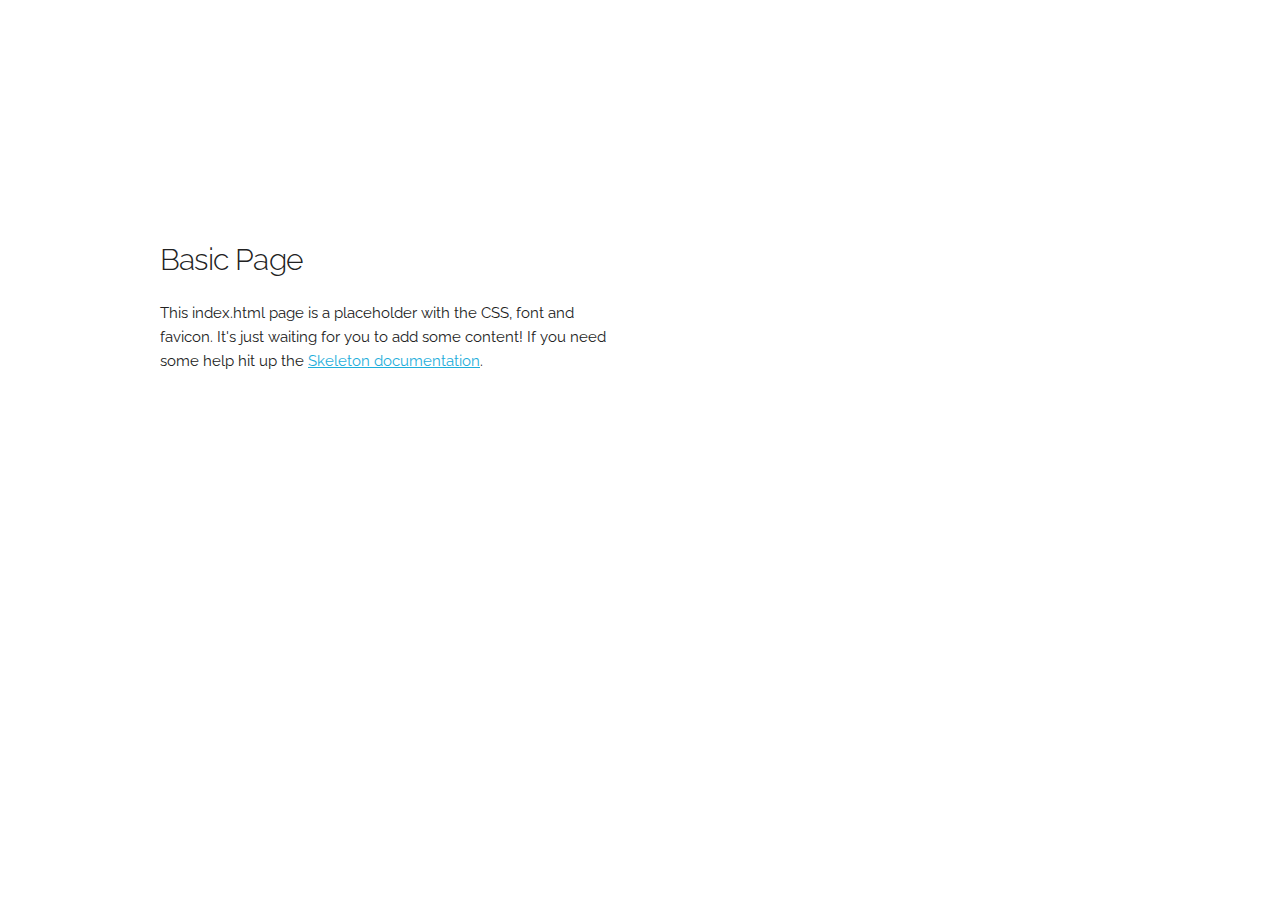
<file: assets/lib/Skeleton-2.0.4/index.html>
<!DOCTYPE html>
<html lang="en">
<head>

  <!-- Basic Page Needs
  –––––––––––––––––––––––––––––––––––––––––––––––––– -->
  <meta charset="utf-8">
  <title>Your page title here :)</title>
  <meta name="description" content="">
  <meta name="author" content="">

  <!-- Mobile Specific Metas
  –––––––––––––––––––––––––––––––––––––––––––––––––– -->
  <meta name="viewport" content="width=device-width, initial-scale=1">

  <!-- FONT
  –––––––––––––––––––––––––––––––––––––––––––––––––– -->
  <link href="//fonts.googleapis.com/css?family=Raleway:400,300,600" rel="stylesheet" type="text/css">

  <!-- CSS
  –––––––––––––––––––––––––––––––––––––––––––––––––– -->
  <link rel="stylesheet" href="css/normalize.css">
  <link rel="stylesheet" href="css/skeleton.css">

  <!-- Favicon
  –––––––––––––––––––––––––––––––––––––––––––––––––– -->
  <link rel="icon" type="image/png" href="images/favicon.png">

</head>
<body>

  <!-- Primary Page Layout
  –––––––––––––––––––––––––––––––––––––––––––––––––– -->
  <div class="container">
    <div class="row">
      <div class="one-half column" style="margin-top: 25%">
        <h4>Basic Page</h4>
        <p>This index.html page is a placeholder with the CSS, font and favicon. It's just waiting for you to add some content! If you need some help hit up the <a href="http://www.getskeleton.com">Skeleton documentation</a>.</p>
      </div>
    </div>
  </div>

<!-- End Document
  –––––––––––––––––––––––––––––––––––––––––––––––––– -->
</body>
</html>
</file>
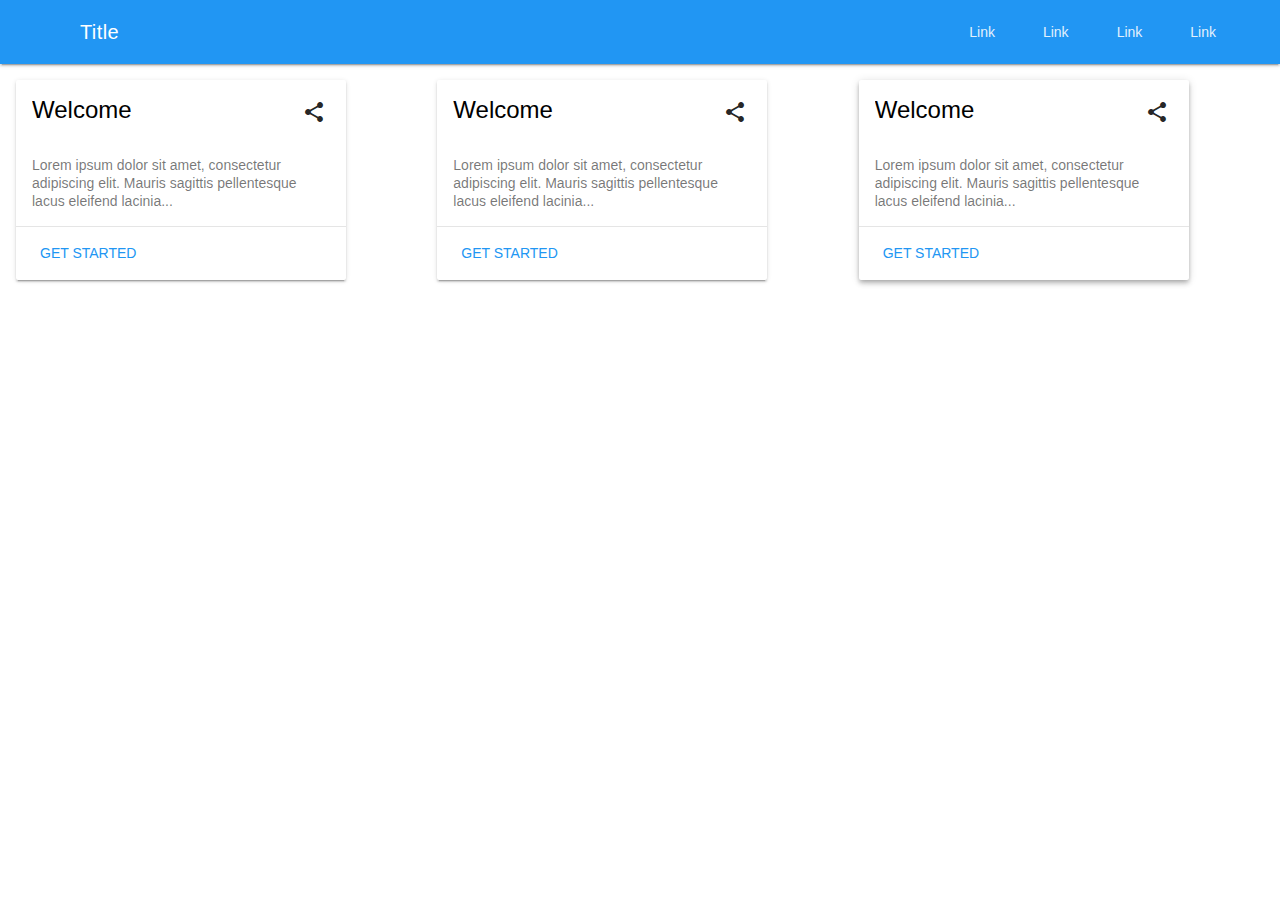
<file: prototypes2.html>
<!DOCTYPE html>
<html lang="en">
<head>
  <!-- Basic Page Needs
  –––––––––––––––––––––––––––––––––––––––––––––––––– -->
  <meta charset="utf-8">
  <title>Main page prototypes</title>
  <meta name="description" content="">
  <meta name="author" content="">

  <!-- Mobile Specific Metas
  –––––––––––––––––––––––––––––––––––––––––––––––––– -->
  <meta name="viewport" content="width=device-width, initial-scale=1">

  <!-- CSS
  –––––––––––––––––––––––––––––––––––––––––––––––––– -->
  <link rel="stylesheet" href="https://fonts.googleapis.com/icon?family=Material+Icons">
  <link rel="stylesheet" href="assets/lib/material.blue-red.min.css">
  <script defer src="https://code.getmdl.io/1.2.1/material.min.js"></script>

  <!--<link rel="stylesheet" href="assets/common/css/style.css">-->

  <!-- Favicon
  –––––––––––––––––––––––––––––––––––––––––––––––––– -->
  <link rel="icon" type="image/png" href="images/favicon.png">
</head>
<body>

<!-- Always shows a header, even in smaller screens. -->
<div class="mdl-layout mdl-js-layout mdl-layout--fixed-header">
  <header class="mdl-layout__header">
    <div class="mdl-layout__header-row">
      <!-- Title -->
      <span class="mdl-layout-title">Title</span>
      <!-- Add spacer, to align navigation to the right -->
      <div class="mdl-layout-spacer"></div>
      <!-- Navigation. We hide it in small screens. -->
      <nav class="mdl-navigation mdl-layout--large-screen-only">
        <a class="mdl-navigation__link" href="">Link</a>
        <a class="mdl-navigation__link" href="">Link</a>
        <a class="mdl-navigation__link" href="">Link</a>
        <a class="mdl-navigation__link" href="">Link</a>
      </nav>
    </div>
  </header>
  <div class="mdl-layout__drawer">
    <span class="mdl-layout-title">Title</span>
    <nav class="mdl-navigation">
      <a class="mdl-navigation__link" href="">Link</a>
      <a class="mdl-navigation__link" href="">Link</a>
      <a class="mdl-navigation__link" href="">Link</a>
      <a class="mdl-navigation__link" href="">Link</a>
    </nav>
  </div>
  <main class="mdl-layout__content">
    <div class="page-content">
        <div class="mdl-grid">
            <div class="mdl-cell mdl-cell--4-col">
                <div class="demo-card-wide mdl-card mdl-shadow--2dp">
                    <div class="mdl-card__title">
                        <h2 class="mdl-card__title-text">Welcome</h2>
                    </div>
                    <div class="mdl-card__supporting-text">
                        Lorem ipsum dolor sit amet, consectetur adipiscing elit.
                        Mauris sagittis pellentesque lacus eleifend lacinia...
                    </div>
                    <div class="mdl-card__actions mdl-card--border">
                        <a class="mdl-button mdl-button--colored mdl-js-button mdl-js-ripple-effect">
                        Get Started
                        </a>
                    </div>
                    <div class="mdl-card__menu">
                        <button class="mdl-button mdl-button--icon mdl-js-button mdl-js-ripple-effect">
                        <i class="material-icons">share</i>
                        </button>
                    </div>
                </div>
            </div>
            <div class="mdl-cell mdl-cell--4-col">
                <div class="demo-card-wide mdl-card mdl-shadow--2dp">
                    <div class="mdl-card__title">
                        <h2 class="mdl-card__title-text">Welcome</h2>
                    </div>
                    <div class="mdl-card__supporting-text">
                        Lorem ipsum dolor sit amet, consectetur adipiscing elit.
                        Mauris sagittis pellentesque lacus eleifend lacinia...
                    </div>
                    <div class="mdl-card__actions mdl-card--border">
                        <a class="mdl-button mdl-button--colored mdl-js-button mdl-js-ripple-effect">
                        Get Started
                        </a>
                    </div>
                    <div class="mdl-card__menu">
                        <button class="mdl-button mdl-button--icon mdl-js-button mdl-js-ripple-effect">
                        <i class="material-icons">share</i>
                        </button>
                    </div>
                </div>
            </div>
            <div class="mdl-cell mdl-cell--4-col">
                <div class="demo-card-wide mdl-card mdl-shadow--4dp">
                    <div class="mdl-card__title">
                        <h2 class="mdl-card__title-text">Welcome</h2>
                    </div>
                    <div class="mdl-card__supporting-text">
                        Lorem ipsum dolor sit amet, consectetur adipiscing elit.
                        Mauris sagittis pellentesque lacus eleifend lacinia...
                    </div>
                    <div class="mdl-card__actions mdl-card--border">
                        <a class="mdl-button mdl-button--colored mdl-js-button mdl-js-ripple-effect">
                        Get Started
                        </a>
                    </div>
                    <div class="mdl-card__menu">
                        <button class="mdl-button mdl-button--icon mdl-js-button mdl-js-ripple-effect">
                        <i class="material-icons">share</i>
                        </button>
                    </div>
                </div>
            </div>
        </div>
    </div>
  </main>
</div>



<!--<div class="container">
  <br/>
  <div class="row">
    <div class="one-third column">
      <div class="card">
        <div class="card-header" style="background-color: red;">
          <h2>NULL POINTER</h2>
        </div>
        <img src="assets/images/Nullpointer.png" alt="Avatar" style="width:100%">
        <div class="card-contents">
          <h4><b>1337</b></h4>
          <p>Architect &amp; Engineer</p>
        </div>
      </div>
    </div>
    <div class="one-third column">
      <div class="card">
        <img src="assets/images/Offbyone.png" alt="Avatar" style="width:100%;">
        <div class="card-contents">
          <h4><b>942</b></h4>
          <p>Architect &amp; Engineer</p>
        </div>
      </div>
    </div>
    <div class="one-third column">
      <div class="card">
        <img src="assets/images/outofbounds.png" alt="Avatar" style="width:100%">
        <div class="card-contents">
          <h4><b>2</b></h4>
          <p>Architect &amp; Engineer</p>
        </div>
      </div>
    </div>
  </div>
</div>-->

</body>
</html>
</file>
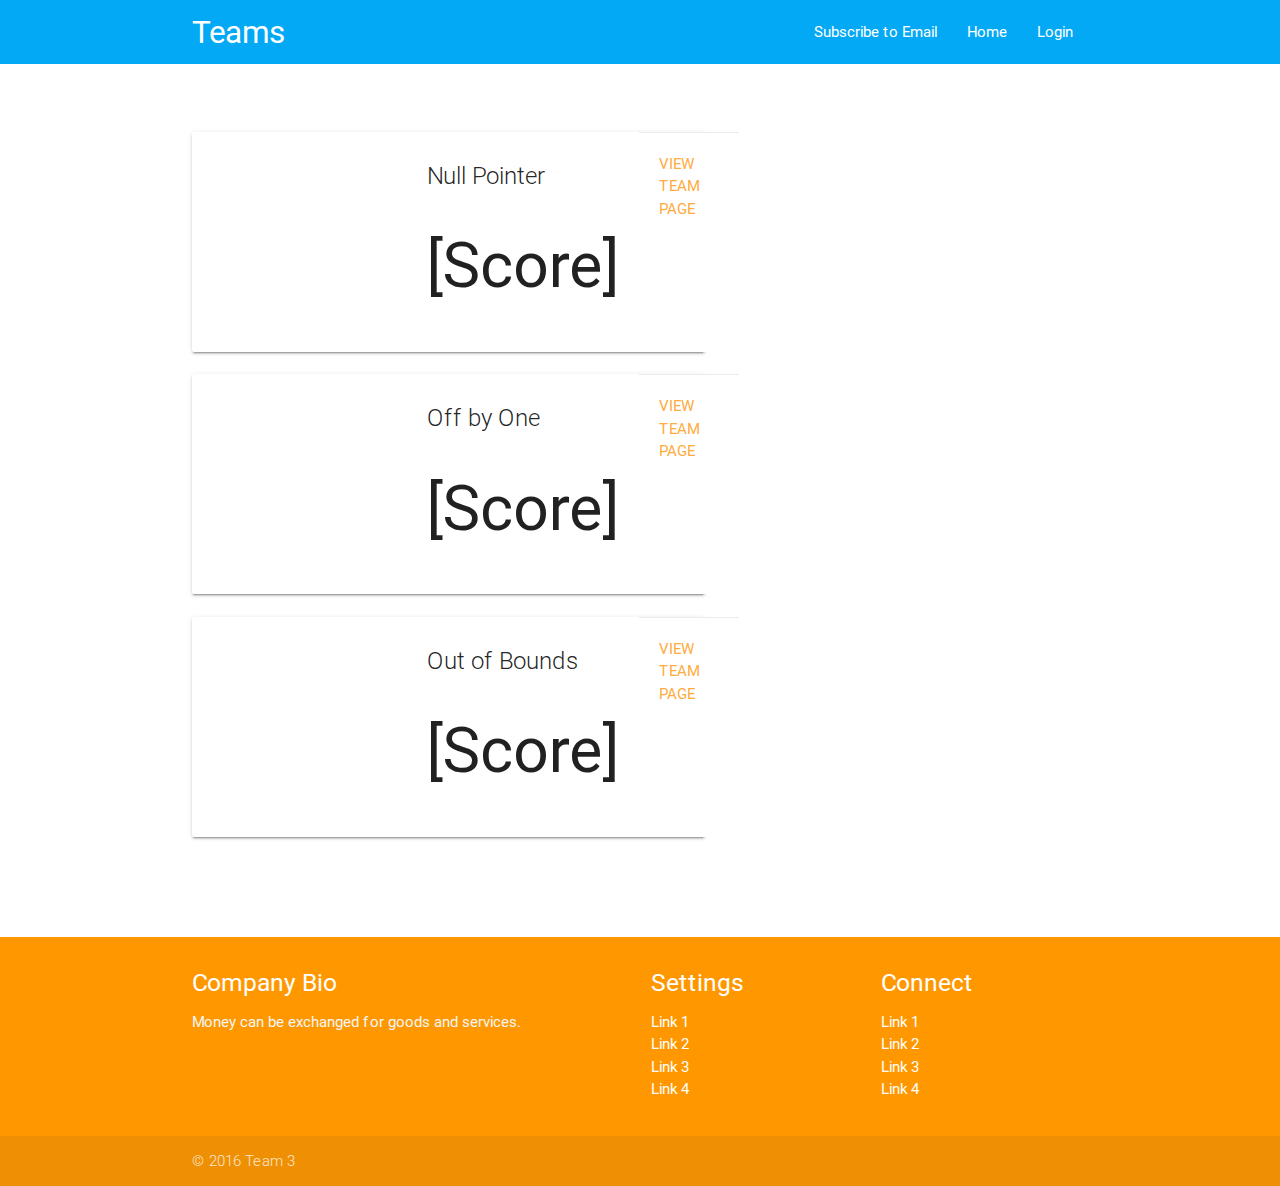
<file: teams.html>
<!DOCTYPE html>
<html lang="en">
<head>
  <meta http-equiv="Content-Type" content="text/html; charset=UTF-8"/>
  <meta name="viewport" content="width=device-width, initial-scale=1, maximum-scale=1.0"/>
  <title>Teams</title>
  <!-- CSS  -->
  <link href="https://fonts.googleapis.com/icon?family=Material+Icons" rel="stylesheet">
  <link href="assets/lib/materialize/css/materialize.min.css" type="text/css" rel="stylesheet" media="screen,projection"/>
  <!--<link href="css/style.css" type="text/css" rel="stylesheet" media="screen,projection"/>-->
</head>
<body>
  <div class="navbar-fixed">
    <nav class="light-blue" style="box-shadow: 0 0 0 0;">
      <div class="nav-wrapper container">
        <a id="logo-container" href="index.html" class="brand-logo">Teams</a>
        <ul class="right hide-on-med-and-down">

		  <!--Raistlin Hess-->
		   <!--
			  Function that is called when the "Login" button is clicked.
			  This hides the button, then displays a form for logging in.
		   -->
           <script type="text/javascript">
			function display(clicked)
			{
			  if(clicked == 1)
			  {
			    //Hide "Login" text, show a form
			    document.getElementById("showLogin").style.display="none";
		        document.getElementById("username").style.display="block";
				document.getElementById("password").style.display="block";
				document.getElementById("loginButton").style.display="block";
			  }
			}
		  </script>

		  <!--The Login Form-->
		  <form id="loginForm" action="validateGateway.php" method="post">
			<input type="text" id="username" placeholder="Username"></input>
			<input type="text" id="password" placeholder="Password"></input>
			<a href="javascript:display(1);" id="showLogin">Login</a>
			<input type="submit" id="loginButton" value="Submit">
			<!--<input type="button" class="card" id="loginButton" onclick="display(1)" value="Login"></input>-->
		  </form>

		  <!--Hide form when page loads-->
		  <script type="text/javascript">
		    document.getElementById("username").style.display="none";
			document.getElementById("password").style.display="none"
			document.getElementById("loginButton").style.display="none";
		  </script>

		  <!--End Raistlin Hess-->

        </ul>
        <ul class="right hide-on-med-and-down">
          <li><a href="index.html">Home</a></li>
        </ul>
        <ul class="right hide-on-med-and-down">
          <li><a href="#">Subscribe to Email</a></li>
        </ul>

        <ul id="nav-mobile" class="side-nav">
          <li><a href="#">Navbar Link</a></li>
        </ul>
        <a href="#" data-activates="nav-mobile" class="button-collapse"><i class="material-icons">menu</i></a>
      </div>
    </nav>
  </div>

  <body>
    <div class="section no-pad-bot" id="index-banner">
        <div class="container">
          <br><br>
          <div id="teams" class="row">
            <div class="col s12 m7">
              <div class="card horizontal">
                <div class="card-image">
                  <canvas id="Crew1" style="padding-left: 0;padding-right: 0;margin-left: auto;margin-right: auto;display: block;"width="215" height="220"></canvas>
                </div>
                <div class="card-content">
                  <span class="card-title">Null Pointer</span>
                  <h1 id="Crew1Score">[Score]</h1>
                </div>
                <div class="card-action">
                  <a href="#">View team page</a>
                </div>
              </div>
            </div>

            <div class="col s12 m7">
              <div class="card horizontal">
                <div class="card-image">
                  <canvas id="Crew2" style="padding-left: 0;padding-right: 0;margin-left: auto;margin-right: auto;display: block;"width="215" height="220"></canvas>
                </div>
                <div class="card-content">
                  <span class="card-title">Off by One</span>
                  <h1 id="Crew2SCore">[Score]</h1>

                </div>
                <div class="card-action">
                  <a href="#">View team page</a>
                </div>
              </div>
            </div>
            <div class="col s12 m7">
              <div class="card horizontal">
                <div class="card-image">
                  <canvas id="Crew3" style="padding-left: 0;padding-right: 0;margin-left: auto;margin-right: auto;display: block;"width="215" height="220"></canvas>
                </div>
                <div class="card-content">
                  <span class="card-title">Out of Bounds</span>
                  <h1 id="Crew3Score">[Score]</h1>
                </div>
                <div class="card-action">
                  <a href="#">View team page</a>
                </div>
              </div>
            </div>
          </div>
          <br><br>
        </div>
      </div>
  </body>


  <footer class="page-footer orange">
    <div class="container">
      <div class="row">
        <div class="col l6 s12">
          <h5 class="white-text">Company Bio</h5>
          <p class="grey-text text-lighten-4">Money can be exchanged for goods and services.</p>
        </div>
        <div class="col l3 s12">
          <h5 class="white-text">Settings</h5>
          <ul>
            <li><a class="white-text" href="#!">Link 1</a></li>
            <li><a class="white-text" href="#!">Link 2</a></li>
            <li><a class="white-text" href="#!">Link 3</a></li>
            <li><a class="white-text" href="#!">Link 4</a></li>
          </ul>
        </div>
        <div class="col l3 s12">
          <h5 class="white-text">Connect</h5>
          <ul>
            <li><a class="white-text" href="#!">Link 1</a></li>
            <li><a class="white-text" href="#!">Link 2</a></li>
            <li><a class="white-text" href="#!">Link 3</a></li>
            <li><a class="white-text" href="#!">Link 4</a></li>
          </ul>
        </div>
      </div>
    </div>
    <div class="footer-copyright">
      <div class="container">
      &copy; 2016 Team 3
      </div>
    </div>
  </footer>


  <!--  Scripts-->
  <!--<script src="https://code.jquery.com/jquery-2.1.1.min.js"></script>-->
  <script src="assets/lib/jquery/jquery-2.1.1.min.js"></script>
  <script src="assets/lib/materialize/js/materialize.js"></script>
  <!--<script src="js/init.js"></script>-->

  </body>

</html>
</file>
<file: assets/lib/Skeleton-2.0.4/css/skeleton.css>
/*
* Skeleton V2.0.4
* Copyright 2014, Dave Gamache
* www.getskeleton.com
* Free to use under the MIT license.
* http://www.opensource.org/licenses/mit-license.php
* 12/29/2014
*/


/* Table of contents
––––––––––––––––––––––––––––––––––––––––––––––––––
- Grid
- Base Styles
- Typography
- Links
- Buttons
- Forms
- Lists
- Code
- Tables
- Spacing
- Utilities
- Clearing
- Media Queries
*/


/* Grid
–––––––––––––––––––––––––––––––––––––––––––––––––– */
.container {
  position: relative;
  width: 100%;
  max-width: 960px;
  margin: 0 auto;
  padding: 0 20px;
  box-sizing: border-box; }
.column,
.columns {
  width: 100%;
  float: left;
  box-sizing: border-box; }

/* For devices larger than 400px */
@media (min-width: 400px) {
  .container {
    width: 85%;
    padding: 0; }
}

/* For devices larger than 550px */
@media (min-width: 550px) {
  .container {
    width: 80%; }
  .column,
  .columns {
    margin-left: 4%; }
  .column:first-child,
  .columns:first-child {
    margin-left: 0; }

  .one.column,
  .one.columns                    { width: 4.66666666667%; }
  .two.columns                    { width: 13.3333333333%; }
  .three.columns                  { width: 22%;            }
  .four.columns                   { width: 30.6666666667%; }
  .five.columns                   { width: 39.3333333333%; }
  .six.columns                    { width: 48%;            }
  .seven.columns                  { width: 56.6666666667%; }
  .eight.columns                  { width: 65.3333333333%; }
  .nine.columns                   { width: 74.0%;          }
  .ten.columns                    { width: 82.6666666667%; }
  .eleven.columns                 { width: 91.3333333333%; }
  .twelve.columns                 { width: 100%; margin-left: 0; }

  .one-third.column               { width: 30.6666666667%; }
  .two-thirds.column              { width: 65.3333333333%; }

  .one-half.column                { width: 48%; }

  /* Offsets */
  .offset-by-one.column,
  .offset-by-one.columns          { margin-left: 8.66666666667%; }
  .offset-by-two.column,
  .offset-by-two.columns          { margin-left: 17.3333333333%; }
  .offset-by-three.column,
  .offset-by-three.columns        { margin-left: 26%;            }
  .offset-by-four.column,
  .offset-by-four.columns         { margin-left: 34.6666666667%; }
  .offset-by-five.column,
  .offset-by-five.columns         { margin-left: 43.3333333333%; }
  .offset-by-six.column,
  .offset-by-six.columns          { margin-left: 52%;            }
  .offset-by-seven.column,
  .offset-by-seven.columns        { margin-left: 60.6666666667%; }
  .offset-by-eight.column,
  .offset-by-eight.columns        { margin-left: 69.3333333333%; }
  .offset-by-nine.column,
  .offset-by-nine.columns         { margin-left: 78.0%;          }
  .offset-by-ten.column,
  .offset-by-ten.columns          { margin-left: 86.6666666667%; }
  .offset-by-eleven.column,
  .offset-by-eleven.columns       { margin-left: 95.3333333333%; }

  .offset-by-one-third.column,
  .offset-by-one-third.columns    { margin-left: 34.6666666667%; }
  .offset-by-two-thirds.column,
  .offset-by-two-thirds.columns   { margin-left: 69.3333333333%; }

  .offset-by-one-half.column,
  .offset-by-one-half.columns     { margin-left: 52%; }

}


/* Base Styles
–––––––––––––––––––––––––––––––––––––––––––––––––– */
/* NOTE
html is set to 62.5% so that all the REM measurements throughout Skeleton
are based on 10px sizing. So basically 1.5rem = 15px :) */
html {
  font-size: 62.5%; }
body {
  font-size: 1.5em; /* currently ems cause chrome bug misinterpreting rems on body element */
  line-height: 1.6;
  font-weight: 400;
  font-family: "Raleway", "HelveticaNeue", "Helvetica Neue", Helvetica, Arial, sans-serif;
  color: #222; }


/* Typography
–––––––––––––––––––––––––––––––––––––––––––––––––– */
h1, h2, h3, h4, h5, h6 {
  margin-top: 0;
  margin-bottom: 2rem;
  font-weight: 300; }
h1 { font-size: 4.0rem; line-height: 1.2;  letter-spacing: -.1rem;}
h2 { font-size: 3.6rem; line-height: 1.25; letter-spacing: -.1rem; }
h3 { font-size: 3.0rem; line-height: 1.3;  letter-spacing: -.1rem; }
h4 { font-size: 2.4rem; line-height: 1.35; letter-spacing: -.08rem; }
h5 { font-size: 1.8rem; line-height: 1.5;  letter-spacing: -.05rem; }
h6 { font-size: 1.5rem; line-height: 1.6;  letter-spacing: 0; }

/* Larger than phablet */
@media (min-width: 550px) {
  h1 { font-size: 5.0rem; }
  h2 { font-size: 4.2rem; }
  h3 { font-size: 3.6rem; }
  h4 { font-size: 3.0rem; }
  h5 { font-size: 2.4rem; }
  h6 { font-size: 1.5rem; }
}

p {
  margin-top: 0; }


/* Links
–––––––––––––––––––––––––––––––––––––––––––––––––– */
a {
  color: #1EAEDB; }
a:hover {
  color: #0FA0CE; }


/* Buttons
–––––––––––––––––––––––––––––––––––––––––––––––––– */
.button,
button,
input[type="submit"],
input[type="reset"],
input[type="button"] {
  display: inline-block;
  height: 38px;
  padding: 0 30px;
  color: #555;
  text-align: center;
  font-size: 11px;
  font-weight: 600;
  line-height: 38px;
  letter-spacing: .1rem;
  text-transform: uppercase;
  text-decoration: none;
  white-space: nowrap;
  background-color: transparent;
  border-radius: 4px;
  border: 1px solid #bbb;
  cursor: pointer;
  box-sizing: border-box; }
.button:hover,
button:hover,
input[type="submit"]:hover,
input[type="reset"]:hover,
input[type="button"]:hover,
.button:focus,
button:focus,
input[type="submit"]:focus,
input[type="reset"]:focus,
input[type="button"]:focus {
  color: #333;
  border-color: #888;
  outline: 0; }
.button.button-primary,
button.button-primary,
input[type="submit"].button-primary,
input[type="reset"].button-primary,
input[type="button"].button-primary {
  color: #FFF;
  background-color: #33C3F0;
  border-color: #33C3F0; }
.button.button-primary:hover,
button.button-primary:hover,
input[type="submit"].button-primary:hover,
input[type="reset"].button-primary:hover,
input[type="button"].button-primary:hover,
.button.button-primary:focus,
button.button-primary:focus,
input[type="submit"].button-primary:focus,
input[type="reset"].button-primary:focus,
input[type="button"].button-primary:focus {
  color: #FFF;
  background-color: #1EAEDB;
  border-color: #1EAEDB; }


/* Forms
–––––––––––––––––––––––––––––––––––––––––––––––––– */
input[type="email"],
input[type="number"],
input[type="search"],
input[type="text"],
input[type="tel"],
input[type="url"],
input[type="password"],
textarea,
select {
  height: 38px;
  padding: 6px 10px; /* The 6px vertically centers text on FF, ignored by Webkit */
  background-color: #fff;
  border: 1px solid #D1D1D1;
  border-radius: 4px;
  box-shadow: none;
  box-sizing: border-box; }
/* Removes awkward default styles on some inputs for iOS */
input[type="email"],
input[type="number"],
input[type="search"],
input[type="text"],
input[type="tel"],
input[type="url"],
input[type="password"],
textarea {
  -webkit-appearance: none;
     -moz-appearance: none;
          appearance: none; }
textarea {
  min-height: 65px;
  padding-top: 6px;
  padding-bottom: 6px; }
input[type="email"]:focus,
input[type="number"]:focus,
input[type="search"]:focus,
input[type="text"]:focus,
input[type="tel"]:focus,
input[type="url"]:focus,
input[type="password"]:focus,
textarea:focus,
select:focus {
  border: 1px solid #33C3F0;
  outline: 0; }
label,
legend {
  display: block;
  margin-bottom: .5rem;
  font-weight: 600; }
fieldset {
  padding: 0;
  border-width: 0; }
input[type="checkbox"],
input[type="radio"] {
  display: inline; }
label > .label-body {
  display: inline-block;
  margin-left: .5rem;
  font-weight: normal; }


/* Lists
–––––––––––––––––––––––––––––––––––––––––––––––––– */
ul {
  list-style: circle inside; }
ol {
  list-style: decimal inside; }
ol, ul {
  padding-left: 0;
  margin-top: 0; }
ul ul,
ul ol,
ol ol,
ol ul {
  margin: 1.5rem 0 1.5rem 3rem;
  font-size: 90%; }
li {
  margin-bottom: 1rem; }


/* Code
–––––––––––––––––––––––––––––––––––––––––––––––––– */
code {
  padding: .2rem .5rem;
  margin: 0 .2rem;
  font-size: 90%;
  white-space: nowrap;
  background: #F1F1F1;
  border: 1px solid #E1E1E1;
  border-radius: 4px; }
pre > code {
  display: block;
  padding: 1rem 1.5rem;
  white-space: pre; }


/* Tables
–––––––––––––––––––––––––––––––––––––––––––––––––– */
th,
td {
  padding: 12px 15px;
  text-align: left;
  border-bottom: 1px solid #E1E1E1; }
th:first-child,
td:first-child {
  padding-left: 0; }
th:last-child,
td:last-child {
  padding-right: 0; }


/* Spacing
–––––––––––––––––––––––––––––––––––––––––––––––––– */
button,
.button {
  margin-bottom: 1rem; }
input,
textarea,
select,
fieldset {
  margin-bottom: 1.5rem; }
pre,
blockquote,
dl,
figure,
table,
p,
ul,
ol,
form {
  margin-bottom: 2.5rem; }


/* Utilities
–––––––––––––––––––––––––––––––––––––––––––––––––– */
.u-full-width {
  width: 100%;
  box-sizing: border-box; }
.u-max-full-width {
  max-width: 100%;
  box-sizing: border-box; }
.u-pull-right {
  float: right; }
.u-pull-left {
  float: left; }


/* Misc
–––––––––––––––––––––––––––––––––––––––––––––––––– */
hr {
  margin-top: 3rem;
  margin-bottom: 3.5rem;
  border-width: 0;
  border-top: 1px solid #E1E1E1; }


/* Clearing
–––––––––––––––––––––––––––––––––––––––––––––––––– */

/* Self Clearing Goodness */
.container:after,
.row:after,
.u-cf {
  content: "";
  display: table;
  clear: both; }


/* Media Queries
–––––––––––––––––––––––––––––––––––––––––––––––––– */
/*
Note: The best way to structure the use of media queries is to create the queries
near the relevant code. For example, if you wanted to change the styles for buttons
on small devices, paste the mobile query code up in the buttons section and style it
there.
*/


/* Larger than mobile */
@media (min-width: 400px) {}

/* Larger than phablet (also point when grid becomes active) */
@media (min-width: 550px) {}

/* Larger than tablet */
@media (min-width: 750px) {}

/* Larger than desktop */
@media (min-width: 1000px) {}

/* Larger than Desktop HD */
@media (min-width: 1200px) {}
</file>
<file: assets/common/css/style.css>
.card {
    box-shadow: 0 4px 10px 1px rgba(0,0,0,0.2);
    /*border: 1px solid rgb(220,220,220);*/
    transition: 0.3s;
    margin: 8px 4px 8px 4px;
}

/* On mouse-over, add a deeper shadow */
.card:hover {
    box-shadow: 0 8px 16px 0 rgba(0,0,0,0.2);
}

/* Add some padding inside the card container */
.card-contents {
    padding: 2px 16px;
}

.card-header {
    color: white;
    padding: 2px;
}

.card-header > h2 {
    margin: 0px;
    padding: 0px;    
    text-align: center;
    font-family: 'Segoe UI', Tahoma, Geneva, Verdana, sans-serif;
}
</file>
<file: assets/lib/material.blue-red.min.css>
/**
 * material-design-lite - Material Design Components in CSS, JS and HTML
 * @version v1.2.1
 * @license Apache-2.0
 * @copyright 2015 Google, Inc.
 * @link https://github.com/google/material-design-lite
 */
@charset "UTF-8";html{color:rgba(0,0,0,.87)}::-moz-selection{background:#b3d4fc;text-shadow:none}::selection{background:#b3d4fc;text-shadow:none}hr{display:block;height:1px;border:0;border-top:1px solid #ccc;margin:1em 0;padding:0}audio,canvas,iframe,img,svg,video{vertical-align:middle}fieldset{border:0;margin:0;padding:0}textarea{resize:vertical}.browserupgrade{margin:.2em 0;background:#ccc;color:#000;padding:.2em 0}.hidden{display:none!important}.visuallyhidden{border:0;clip:rect(0 0 0 0);height:1px;margin:-1px;overflow:hidden;padding:0;position:absolute;width:1px}.visuallyhidden.focusable:active,.visuallyhidden.focusable:focus{clip:auto;height:auto;margin:0;overflow:visible;position:static;width:auto}.invisible{visibility:hidden}.clearfix:before,.clearfix:after{content:" ";display:table}.clearfix:after{clear:both}@media print{*,*:before,*:after,*:first-letter{background:transparent!important;color:#000!important;box-shadow:none!important}a,a:visited{text-decoration:underline}a[href]:after{content:" (" attr(href)")"}abbr[title]:after{content:" (" attr(title)")"}a[href^="#"]:after,a[href^="javascript:"]:after{content:""}pre,blockquote{border:1px solid #999;page-break-inside:avoid}thead{display:table-header-group}tr,img{page-break-inside:avoid}img{max-width:100%!important}p,h2,h3{orphans:3;widows:3}h2,h3{page-break-after:avoid}}a,.mdl-accordion,.mdl-button,.mdl-card,.mdl-checkbox,.mdl-dropdown-menu,.mdl-icon-toggle,.mdl-item,.mdl-radio,.mdl-slider,.mdl-switch,.mdl-tabs__tab{-webkit-tap-highlight-color:transparent;-webkit-tap-highlight-color:rgba(255,255,255,0)}html{width:100%;height:100%;-ms-touch-action:manipulation;touch-action:manipulation}body{width:100%;min-height:100%}main{display:block}*[hidden]{display:none!important}html,body{font-family:"Helvetica","Arial",sans-serif;font-size:14px;font-weight:400;line-height:20px}h1,h2,h3,h4,h5,h6,p{padding:0}h1 small,h2 small,h3 small,h4 small,h5 small,h6 small{font-family:"Roboto","Helvetica","Arial",sans-serif;font-weight:400;line-height:1.35;letter-spacing:-.02em;opacity:.54;font-size:.6em}h1{font-size:56px;line-height:1.35;letter-spacing:-.02em;margin:24px 0}h1,h2{font-family:"Roboto","Helvetica","Arial",sans-serif;font-weight:400}h2{font-size:45px;line-height:48px}h2,h3{margin:24px 0}h3{font-size:34px;line-height:40px}h3,h4{font-family:"Roboto","Helvetica","Arial",sans-serif;font-weight:400}h4{font-size:24px;line-height:32px;-moz-osx-font-smoothing:grayscale;margin:24px 0 16px}h5{font-size:20px;font-weight:500;line-height:1;letter-spacing:.02em}h5,h6{font-family:"Roboto","Helvetica","Arial",sans-serif;margin:24px 0 16px}h6{font-size:16px;letter-spacing:.04em}h6,p{font-weight:400;line-height:24px}p{font-size:14px;letter-spacing:0;margin:0 0 16px}a{color:rgb(255,82,82);font-weight:500}blockquote{font-family:"Roboto","Helvetica","Arial",sans-serif;position:relative;font-size:24px;font-weight:300;font-style:italic;line-height:1.35;letter-spacing:.08em}blockquote:before{position:absolute;left:-.5em;content:'“'}blockquote:after{content:'”';margin-left:-.05em}mark{background-color:#f4ff81}dt{font-weight:700}address{font-size:12px;line-height:1;font-style:normal}address,ul,ol{font-weight:400;letter-spacing:0}ul,ol{font-size:14px;line-height:24px}.mdl-typography--display-4,.mdl-typography--display-4-color-contrast{font-family:"Roboto","Helvetica","Arial",sans-serif;font-size:112px;font-weight:300;line-height:1;letter-spacing:-.04em}.mdl-typography--display-4-color-contrast{opacity:.54}.mdl-typography--display-3,.mdl-typography--display-3-color-contrast{font-family:"Roboto","Helvetica","Arial",sans-serif;font-size:56px;font-weight:400;line-height:1.35;letter-spacing:-.02em}.mdl-typography--display-3-color-contrast{opacity:.54}.mdl-typography--display-2,.mdl-typography--display-2-color-contrast{font-family:"Roboto","Helvetica","Arial",sans-serif;font-size:45px;font-weight:400;line-height:48px}.mdl-typography--display-2-color-contrast{opacity:.54}.mdl-typography--display-1,.mdl-typography--display-1-color-contrast{font-family:"Roboto","Helvetica","Arial",sans-serif;font-size:34px;font-weight:400;line-height:40px}.mdl-typography--display-1-color-contrast{opacity:.54}.mdl-typography--headline,.mdl-typography--headline-color-contrast{font-family:"Roboto","Helvetica","Arial",sans-serif;font-size:24px;font-weight:400;line-height:32px;-moz-osx-font-smoothing:grayscale}.mdl-typography--headline-color-contrast{opacity:.87}.mdl-typography--title,.mdl-typography--title-color-contrast{font-family:"Roboto","Helvetica","Arial",sans-serif;font-size:20px;font-weight:500;line-height:1;letter-spacing:.02em}.mdl-typography--title-color-contrast{opacity:.87}.mdl-typography--subhead,.mdl-typography--subhead-color-contrast{font-family:"Roboto","Helvetica","Arial",sans-serif;font-size:16px;font-weight:400;line-height:24px;letter-spacing:.04em}.mdl-typography--subhead-color-contrast{opacity:.87}.mdl-typography--body-2,.mdl-typography--body-2-color-contrast{font-size:14px;font-weight:700;line-height:24px;letter-spacing:0}.mdl-typography--body-2-color-contrast{opacity:.87}.mdl-typography--body-1,.mdl-typography--body-1-color-contrast{font-size:14px;font-weight:400;line-height:24px;letter-spacing:0}.mdl-typography--body-1-color-contrast{opacity:.87}.mdl-typography--body-2-force-preferred-font,.mdl-typography--body-2-force-preferred-font-color-contrast{font-family:"Roboto","Helvetica","Arial",sans-serif;font-size:14px;font-weight:500;line-height:24px;letter-spacing:0}.mdl-typography--body-2-force-preferred-font-color-contrast{opacity:.87}.mdl-typography--body-1-force-preferred-font,.mdl-typography--body-1-force-preferred-font-color-contrast{font-family:"Roboto","Helvetica","Arial",sans-serif;font-size:14px;font-weight:400;line-height:24px;letter-spacing:0}.mdl-typography--body-1-force-preferred-font-color-contrast{opacity:.87}.mdl-typography--caption,.mdl-typography--caption-force-preferred-font{font-size:12px;font-weight:400;line-height:1;letter-spacing:0}.mdl-typography--caption-force-preferred-font{font-family:"Roboto","Helvetica","Arial",sans-serif}.mdl-typography--caption-color-contrast,.mdl-typography--caption-force-preferred-font-color-contrast{font-size:12px;font-weight:400;line-height:1;letter-spacing:0;opacity:.54}.mdl-typography--caption-force-preferred-font-color-contrast,.mdl-typography--menu{font-family:"Roboto","Helvetica","Arial",sans-serif}.mdl-typography--menu{font-size:14px;font-weight:500;line-height:1;letter-spacing:0}.mdl-typography--menu-color-contrast{opacity:.87}.mdl-typography--menu-color-contrast,.mdl-typography--button,.mdl-typography--button-color-contrast{font-family:"Roboto","Helvetica","Arial",sans-serif;font-size:14px;font-weight:500;line-height:1;letter-spacing:0}.mdl-typography--button,.mdl-typography--button-color-contrast{text-transform:uppercase}.mdl-typography--button-color-contrast{opacity:.87}.mdl-typography--text-left{text-align:left}.mdl-typography--text-right{text-align:right}.mdl-typography--text-center{text-align:center}.mdl-typography--text-justify{text-align:justify}.mdl-typography--text-nowrap{white-space:nowrap}.mdl-typography--text-lowercase{text-transform:lowercase}.mdl-typography--text-uppercase{text-transform:uppercase}.mdl-typography--text-capitalize{text-transform:capitalize}.mdl-typography--font-thin{font-weight:200!important}.mdl-typography--font-light{font-weight:300!important}.mdl-typography--font-regular{font-weight:400!important}.mdl-typography--font-medium{font-weight:500!important}.mdl-typography--font-bold{font-weight:700!important}.mdl-typography--font-black{font-weight:900!important}.material-icons{font-family:'Material Icons';font-weight:400;font-style:normal;font-size:24px;line-height:1;letter-spacing:normal;text-transform:none;display:inline-block;word-wrap:normal;-moz-font-feature-settings:'liga';font-feature-settings:'liga';-webkit-font-feature-settings:'liga';-webkit-font-smoothing:antialiased}.mdl-color-text--red{color:#f44336 !important}.mdl-color--red{background-color:#f44336 !important}.mdl-color-text--red-50{color:#ffebee !important}.mdl-color--red-50{background-color:#ffebee !important}.mdl-color-text--red-100{color:#ffcdd2 !important}.mdl-color--red-100{background-color:#ffcdd2 !important}.mdl-color-text--red-200{color:#ef9a9a !important}.mdl-color--red-200{background-color:#ef9a9a !important}.mdl-color-text--red-300{color:#e57373 !important}.mdl-color--red-300{background-color:#e57373 !important}.mdl-color-text--red-400{color:#ef5350 !important}.mdl-color--red-400{background-color:#ef5350 !important}.mdl-color-text--red-500{color:#f44336 !important}.mdl-color--red-500{background-color:#f44336 !important}.mdl-color-text--red-600{color:#e53935 !important}.mdl-color--red-600{background-color:#e53935 !important}.mdl-color-text--red-700{color:#d32f2f !important}.mdl-color--red-700{background-color:#d32f2f !important}.mdl-color-text--red-800{color:#c62828 !important}.mdl-color--red-800{background-color:#c62828 !important}.mdl-color-text--red-900{color:#b71c1c !important}.mdl-color--red-900{background-color:#b71c1c !important}.mdl-color-text--red-A100{color:#ff8a80 !important}.mdl-color--red-A100{background-color:#ff8a80 !important}.mdl-color-text--red-A200{color:#ff5252 !important}.mdl-color--red-A200{background-color:#ff5252 !important}.mdl-color-text--red-A400{color:#ff1744 !important}.mdl-color--red-A400{background-color:#ff1744 !important}.mdl-color-text--red-A700{color:#d50000 !important}.mdl-color--red-A700{background-color:#d50000 !important}.mdl-color-text--pink{color:#e91e63 !important}.mdl-color--pink{background-color:#e91e63 !important}.mdl-color-text--pink-50{color:#fce4ec !important}.mdl-color--pink-50{background-color:#fce4ec !important}.mdl-color-text--pink-100{color:#f8bbd0 !important}.mdl-color--pink-100{background-color:#f8bbd0 !important}.mdl-color-text--pink-200{color:#f48fb1 !important}.mdl-color--pink-200{background-color:#f48fb1 !important}.mdl-color-text--pink-300{color:#f06292 !important}.mdl-color--pink-300{background-color:#f06292 !important}.mdl-color-text--pink-400{color:#ec407a !important}.mdl-color--pink-400{background-color:#ec407a !important}.mdl-color-text--pink-500{color:#e91e63 !important}.mdl-color--pink-500{background-color:#e91e63 !important}.mdl-color-text--pink-600{color:#d81b60 !important}.mdl-color--pink-600{background-color:#d81b60 !important}.mdl-color-text--pink-700{color:#c2185b !important}.mdl-color--pink-700{background-color:#c2185b !important}.mdl-color-text--pink-800{color:#ad1457 !important}.mdl-color--pink-800{background-color:#ad1457 !important}.mdl-color-text--pink-900{color:#880e4f !important}.mdl-color--pink-900{background-color:#880e4f !important}.mdl-color-text--pink-A100{color:#ff80ab !important}.mdl-color--pink-A100{background-color:#ff80ab !important}.mdl-color-text--pink-A200{color:#ff4081 !important}.mdl-color--pink-A200{background-color:#ff4081 !important}.mdl-color-text--pink-A400{color:#f50057 !important}.mdl-color--pink-A400{background-color:#f50057 !important}.mdl-color-text--pink-A700{color:#c51162 !important}.mdl-color--pink-A700{background-color:#c51162 !important}.mdl-color-text--purple{color:#9c27b0 !important}.mdl-color--purple{background-color:#9c27b0 !important}.mdl-color-text--purple-50{color:#f3e5f5 !important}.mdl-color--purple-50{background-color:#f3e5f5 !important}.mdl-color-text--purple-100{color:#e1bee7 !important}.mdl-color--purple-100{background-color:#e1bee7 !important}.mdl-color-text--purple-200{color:#ce93d8 !important}.mdl-color--purple-200{background-color:#ce93d8 !important}.mdl-color-text--purple-300{color:#ba68c8 !important}.mdl-color--purple-300{background-color:#ba68c8 !important}.mdl-color-text--purple-400{color:#ab47bc !important}.mdl-color--purple-400{background-color:#ab47bc !important}.mdl-color-text--purple-500{color:#9c27b0 !important}.mdl-color--purple-500{background-color:#9c27b0 !important}.mdl-color-text--purple-600{color:#8e24aa !important}.mdl-color--purple-600{background-color:#8e24aa !important}.mdl-color-text--purple-700{color:#7b1fa2 !important}.mdl-color--purple-700{background-color:#7b1fa2 !important}.mdl-color-text--purple-800{color:#6a1b9a !important}.mdl-color--purple-800{background-color:#6a1b9a !important}.mdl-color-text--purple-900{color:#4a148c !important}.mdl-color--purple-900{background-color:#4a148c !important}.mdl-color-text--purple-A100{color:#ea80fc !important}.mdl-color--purple-A100{background-color:#ea80fc !important}.mdl-color-text--purple-A200{color:#e040fb !important}.mdl-color--purple-A200{background-color:#e040fb !important}.mdl-color-text--purple-A400{color:#d500f9 !important}.mdl-color--purple-A400{background-color:#d500f9 !important}.mdl-color-text--purple-A700{color:#a0f !important}.mdl-color--purple-A700{background-color:#a0f !important}.mdl-color-text--deep-purple{color:#673ab7 !important}.mdl-color--deep-purple{background-color:#673ab7 !important}.mdl-color-text--deep-purple-50{color:#ede7f6 !important}.mdl-color--deep-purple-50{background-color:#ede7f6 !important}.mdl-color-text--deep-purple-100{color:#d1c4e9 !important}.mdl-color--deep-purple-100{background-color:#d1c4e9 !important}.mdl-color-text--deep-purple-200{color:#b39ddb !important}.mdl-color--deep-purple-200{background-color:#b39ddb !important}.mdl-color-text--deep-purple-300{color:#9575cd !important}.mdl-color--deep-purple-300{background-color:#9575cd !important}.mdl-color-text--deep-purple-400{color:#7e57c2 !important}.mdl-color--deep-purple-400{background-color:#7e57c2 !important}.mdl-color-text--deep-purple-500{color:#673ab7 !important}.mdl-color--deep-purple-500{background-color:#673ab7 !important}.mdl-color-text--deep-purple-600{color:#5e35b1 !important}.mdl-color--deep-purple-600{background-color:#5e35b1 !important}.mdl-color-text--deep-purple-700{color:#512da8 !important}.mdl-color--deep-purple-700{background-color:#512da8 !important}.mdl-color-text--deep-purple-800{color:#4527a0 !important}.mdl-color--deep-purple-800{background-color:#4527a0 !important}.mdl-color-text--deep-purple-900{color:#311b92 !important}.mdl-color--deep-purple-900{background-color:#311b92 !important}.mdl-color-text--deep-purple-A100{color:#b388ff !important}.mdl-color--deep-purple-A100{background-color:#b388ff !important}.mdl-color-text--deep-purple-A200{color:#7c4dff !important}.mdl-color--deep-purple-A200{background-color:#7c4dff !important}.mdl-color-text--deep-purple-A400{color:#651fff !important}.mdl-color--deep-purple-A400{background-color:#651fff !important}.mdl-color-text--deep-purple-A700{color:#6200ea !important}.mdl-color--deep-purple-A700{background-color:#6200ea !important}.mdl-color-text--indigo{color:#3f51b5 !important}.mdl-color--indigo{background-color:#3f51b5 !important}.mdl-color-text--indigo-50{color:#e8eaf6 !important}.mdl-color--indigo-50{background-color:#e8eaf6 !important}.mdl-color-text--indigo-100{color:#c5cae9 !important}.mdl-color--indigo-100{background-color:#c5cae9 !important}.mdl-color-text--indigo-200{color:#9fa8da !important}.mdl-color--indigo-200{background-color:#9fa8da !important}.mdl-color-text--indigo-300{color:#7986cb !important}.mdl-color--indigo-300{background-color:#7986cb !important}.mdl-color-text--indigo-400{color:#5c6bc0 !important}.mdl-color--indigo-400{background-color:#5c6bc0 !important}.mdl-color-text--indigo-500{color:#3f51b5 !important}.mdl-color--indigo-500{background-color:#3f51b5 !important}.mdl-color-text--indigo-600{color:#3949ab !important}.mdl-color--indigo-600{background-color:#3949ab !important}.mdl-color-text--indigo-700{color:#303f9f !important}.mdl-color--indigo-700{background-color:#303f9f !important}.mdl-color-text--indigo-800{color:#283593 !important}.mdl-color--indigo-800{background-color:#283593 !important}.mdl-color-text--indigo-900{color:#1a237e !important}.mdl-color--indigo-900{background-color:#1a237e !important}.mdl-color-text--indigo-A100{color:#8c9eff !important}.mdl-color--indigo-A100{background-color:#8c9eff !important}.mdl-color-text--indigo-A200{color:#536dfe !important}.mdl-color--indigo-A200{background-color:#536dfe !important}.mdl-color-text--indigo-A400{color:#3d5afe !important}.mdl-color--indigo-A400{background-color:#3d5afe !important}.mdl-color-text--indigo-A700{color:#304ffe !important}.mdl-color--indigo-A700{background-color:#304ffe !important}.mdl-color-text--blue{color:#2196f3 !important}.mdl-color--blue{background-color:#2196f3 !important}.mdl-color-text--blue-50{color:#e3f2fd !important}.mdl-color--blue-50{background-color:#e3f2fd !important}.mdl-color-text--blue-100{color:#bbdefb !important}.mdl-color--blue-100{background-color:#bbdefb !important}.mdl-color-text--blue-200{color:#90caf9 !important}.mdl-color--blue-200{background-color:#90caf9 !important}.mdl-color-text--blue-300{color:#64b5f6 !important}.mdl-color--blue-300{background-color:#64b5f6 !important}.mdl-color-text--blue-400{color:#42a5f5 !important}.mdl-color--blue-400{background-color:#42a5f5 !important}.mdl-color-text--blue-500{color:#2196f3 !important}.mdl-color--blue-500{background-color:#2196f3 !important}.mdl-color-text--blue-600{color:#1e88e5 !important}.mdl-color--blue-600{background-color:#1e88e5 !important}.mdl-color-text--blue-700{color:#1976d2 !important}.mdl-color--blue-700{background-color:#1976d2 !important}.mdl-color-text--blue-800{color:#1565c0 !important}.mdl-color--blue-800{background-color:#1565c0 !important}.mdl-color-text--blue-900{color:#0d47a1 !important}.mdl-color--blue-900{background-color:#0d47a1 !important}.mdl-color-text--blue-A100{color:#82b1ff !important}.mdl-color--blue-A100{background-color:#82b1ff !important}.mdl-color-text--blue-A200{color:#448aff !important}.mdl-color--blue-A200{background-color:#448aff !important}.mdl-color-text--blue-A400{color:#2979ff !important}.mdl-color--blue-A400{background-color:#2979ff !important}.mdl-color-text--blue-A700{color:#2962ff !important}.mdl-color--blue-A700{background-color:#2962ff !important}.mdl-color-text--light-blue{color:#03a9f4 !important}.mdl-color--light-blue{background-color:#03a9f4 !important}.mdl-color-text--light-blue-50{color:#e1f5fe !important}.mdl-color--light-blue-50{background-color:#e1f5fe !important}.mdl-color-text--light-blue-100{color:#b3e5fc !important}.mdl-color--light-blue-100{background-color:#b3e5fc !important}.mdl-color-text--light-blue-200{color:#81d4fa !important}.mdl-color--light-blue-200{background-color:#81d4fa !important}.mdl-color-text--light-blue-300{color:#4fc3f7 !important}.mdl-color--light-blue-300{background-color:#4fc3f7 !important}.mdl-color-text--light-blue-400{color:#29b6f6 !important}.mdl-color--light-blue-400{background-color:#29b6f6 !important}.mdl-color-text--light-blue-500{color:#03a9f4 !important}.mdl-color--light-blue-500{background-color:#03a9f4 !important}.mdl-color-text--light-blue-600{color:#039be5 !important}.mdl-color--light-blue-600{background-color:#039be5 !important}.mdl-color-text--light-blue-700{color:#0288d1 !important}.mdl-color--light-blue-700{background-color:#0288d1 !important}.mdl-color-text--light-blue-800{color:#0277bd !important}.mdl-color--light-blue-800{background-color:#0277bd !important}.mdl-color-text--light-blue-900{color:#01579b !important}.mdl-color--light-blue-900{background-color:#01579b !important}.mdl-color-text--light-blue-A100{color:#80d8ff !important}.mdl-color--light-blue-A100{background-color:#80d8ff !important}.mdl-color-text--light-blue-A200{color:#40c4ff !important}.mdl-color--light-blue-A200{background-color:#40c4ff !important}.mdl-color-text--light-blue-A400{color:#00b0ff !important}.mdl-color--light-blue-A400{background-color:#00b0ff !important}.mdl-color-text--light-blue-A700{color:#0091ea !important}.mdl-color--light-blue-A700{background-color:#0091ea !important}.mdl-color-text--cyan{color:#00bcd4 !important}.mdl-color--cyan{background-color:#00bcd4 !important}.mdl-color-text--cyan-50{color:#e0f7fa !important}.mdl-color--cyan-50{background-color:#e0f7fa !important}.mdl-color-text--cyan-100{color:#b2ebf2 !important}.mdl-color--cyan-100{background-color:#b2ebf2 !important}.mdl-color-text--cyan-200{color:#80deea !important}.mdl-color--cyan-200{background-color:#80deea !important}.mdl-color-text--cyan-300{color:#4dd0e1 !important}.mdl-color--cyan-300{background-color:#4dd0e1 !important}.mdl-color-text--cyan-400{color:#26c6da !important}.mdl-color--cyan-400{background-color:#26c6da !important}.mdl-color-text--cyan-500{color:#00bcd4 !important}.mdl-color--cyan-500{background-color:#00bcd4 !important}.mdl-color-text--cyan-600{color:#00acc1 !important}.mdl-color--cyan-600{background-color:#00acc1 !important}.mdl-color-text--cyan-700{color:#0097a7 !important}.mdl-color--cyan-700{background-color:#0097a7 !important}.mdl-color-text--cyan-800{color:#00838f !important}.mdl-color--cyan-800{background-color:#00838f !important}.mdl-color-text--cyan-900{color:#006064 !important}.mdl-color--cyan-900{background-color:#006064 !important}.mdl-color-text--cyan-A100{color:#84ffff !important}.mdl-color--cyan-A100{background-color:#84ffff !important}.mdl-color-text--cyan-A200{color:#18ffff !important}.mdl-color--cyan-A200{background-color:#18ffff !important}.mdl-color-text--cyan-A400{color:#00e5ff !important}.mdl-color--cyan-A400{background-color:#00e5ff !important}.mdl-color-text--cyan-A700{color:#00b8d4 !important}.mdl-color--cyan-A700{background-color:#00b8d4 !important}.mdl-color-text--teal{color:#009688 !important}.mdl-color--teal{background-color:#009688 !important}.mdl-color-text--teal-50{color:#e0f2f1 !important}.mdl-color--teal-50{background-color:#e0f2f1 !important}.mdl-color-text--teal-100{color:#b2dfdb !important}.mdl-color--teal-100{background-color:#b2dfdb !important}.mdl-color-text--teal-200{color:#80cbc4 !important}.mdl-color--teal-200{background-color:#80cbc4 !important}.mdl-color-text--teal-300{color:#4db6ac !important}.mdl-color--teal-300{background-color:#4db6ac !important}.mdl-color-text--teal-400{color:#26a69a !important}.mdl-color--teal-400{background-color:#26a69a !important}.mdl-color-text--teal-500{color:#009688 !important}.mdl-color--teal-500{background-color:#009688 !important}.mdl-color-text--teal-600{color:#00897b !important}.mdl-color--teal-600{background-color:#00897b !important}.mdl-color-text--teal-700{color:#00796b !important}.mdl-color--teal-700{background-color:#00796b !important}.mdl-color-text--teal-800{color:#00695c !important}.mdl-color--teal-800{background-color:#00695c !important}.mdl-color-text--teal-900{color:#004d40 !important}.mdl-color--teal-900{background-color:#004d40 !important}.mdl-color-text--teal-A100{color:#a7ffeb !important}.mdl-color--teal-A100{background-color:#a7ffeb !important}.mdl-color-text--teal-A200{color:#64ffda !important}.mdl-color--teal-A200{background-color:#64ffda !important}.mdl-color-text--teal-A400{color:#1de9b6 !important}.mdl-color--teal-A400{background-color:#1de9b6 !important}.mdl-color-text--teal-A700{color:#00bfa5 !important}.mdl-color--teal-A700{background-color:#00bfa5 !important}.mdl-color-text--green{color:#4caf50 !important}.mdl-color--green{background-color:#4caf50 !important}.mdl-color-text--green-50{color:#e8f5e9 !important}.mdl-color--green-50{background-color:#e8f5e9 !important}.mdl-color-text--green-100{color:#c8e6c9 !important}.mdl-color--green-100{background-color:#c8e6c9 !important}.mdl-color-text--green-200{color:#a5d6a7 !important}.mdl-color--green-200{background-color:#a5d6a7 !important}.mdl-color-text--green-300{color:#81c784 !important}.mdl-color--green-300{background-color:#81c784 !important}.mdl-color-text--green-400{color:#66bb6a !important}.mdl-color--green-400{background-color:#66bb6a !important}.mdl-color-text--green-500{color:#4caf50 !important}.mdl-color--green-500{background-color:#4caf50 !important}.mdl-color-text--green-600{color:#43a047 !important}.mdl-color--green-600{background-color:#43a047 !important}.mdl-color-text--green-700{color:#388e3c !important}.mdl-color--green-700{background-color:#388e3c !important}.mdl-color-text--green-800{color:#2e7d32 !important}.mdl-color--green-800{background-color:#2e7d32 !important}.mdl-color-text--green-900{color:#1b5e20 !important}.mdl-color--green-900{background-color:#1b5e20 !important}.mdl-color-text--green-A100{color:#b9f6ca !important}.mdl-color--green-A100{background-color:#b9f6ca !important}.mdl-color-text--green-A200{color:#69f0ae !important}.mdl-color--green-A200{background-color:#69f0ae !important}.mdl-color-text--green-A400{color:#00e676 !important}.mdl-color--green-A400{background-color:#00e676 !important}.mdl-color-text--green-A700{color:#00c853 !important}.mdl-color--green-A700{background-color:#00c853 !important}.mdl-color-text--light-green{color:#8bc34a !important}.mdl-color--light-green{background-color:#8bc34a !important}.mdl-color-text--light-green-50{color:#f1f8e9 !important}.mdl-color--light-green-50{background-color:#f1f8e9 !important}.mdl-color-text--light-green-100{color:#dcedc8 !important}.mdl-color--light-green-100{background-color:#dcedc8 !important}.mdl-color-text--light-green-200{color:#c5e1a5 !important}.mdl-color--light-green-200{background-color:#c5e1a5 !important}.mdl-color-text--light-green-300{color:#aed581 !important}.mdl-color--light-green-300{background-color:#aed581 !important}.mdl-color-text--light-green-400{color:#9ccc65 !important}.mdl-color--light-green-400{background-color:#9ccc65 !important}.mdl-color-text--light-green-500{color:#8bc34a !important}.mdl-color--light-green-500{background-color:#8bc34a !important}.mdl-color-text--light-green-600{color:#7cb342 !important}.mdl-color--light-green-600{background-color:#7cb342 !important}.mdl-color-text--light-green-700{color:#689f38 !important}.mdl-color--light-green-700{background-color:#689f38 !important}.mdl-color-text--light-green-800{color:#558b2f !important}.mdl-color--light-green-800{background-color:#558b2f !important}.mdl-color-text--light-green-900{color:#33691e !important}.mdl-color--light-green-900{background-color:#33691e !important}.mdl-color-text--light-green-A100{color:#ccff90 !important}.mdl-color--light-green-A100{background-color:#ccff90 !important}.mdl-color-text--light-green-A200{color:#b2ff59 !important}.mdl-color--light-green-A200{background-color:#b2ff59 !important}.mdl-color-text--light-green-A400{color:#76ff03 !important}.mdl-color--light-green-A400{background-color:#76ff03 !important}.mdl-color-text--light-green-A700{color:#64dd17 !important}.mdl-color--light-green-A700{background-color:#64dd17 !important}.mdl-color-text--lime{color:#cddc39 !important}.mdl-color--lime{background-color:#cddc39 !important}.mdl-color-text--lime-50{color:#f9fbe7 !important}.mdl-color--lime-50{background-color:#f9fbe7 !important}.mdl-color-text--lime-100{color:#f0f4c3 !important}.mdl-color--lime-100{background-color:#f0f4c3 !important}.mdl-color-text--lime-200{color:#e6ee9c !important}.mdl-color--lime-200{background-color:#e6ee9c !important}.mdl-color-text--lime-300{color:#dce775 !important}.mdl-color--lime-300{background-color:#dce775 !important}.mdl-color-text--lime-400{color:#d4e157 !important}.mdl-color--lime-400{background-color:#d4e157 !important}.mdl-color-text--lime-500{color:#cddc39 !important}.mdl-color--lime-500{background-color:#cddc39 !important}.mdl-color-text--lime-600{color:#c0ca33 !important}.mdl-color--lime-600{background-color:#c0ca33 !important}.mdl-color-text--lime-700{color:#afb42b !important}.mdl-color--lime-700{background-color:#afb42b !important}.mdl-color-text--lime-800{color:#9e9d24 !important}.mdl-color--lime-800{background-color:#9e9d24 !important}.mdl-color-text--lime-900{color:#827717 !important}.mdl-color--lime-900{background-color:#827717 !important}.mdl-color-text--lime-A100{color:#f4ff81 !important}.mdl-color--lime-A100{background-color:#f4ff81 !important}.mdl-color-text--lime-A200{color:#eeff41 !important}.mdl-color--lime-A200{background-color:#eeff41 !important}.mdl-color-text--lime-A400{color:#c6ff00 !important}.mdl-color--lime-A400{background-color:#c6ff00 !important}.mdl-color-text--lime-A700{color:#aeea00 !important}.mdl-color--lime-A700{background-color:#aeea00 !important}.mdl-color-text--yellow{color:#ffeb3b !important}.mdl-color--yellow{background-color:#ffeb3b !important}.mdl-color-text--yellow-50{color:#fffde7 !important}.mdl-color--yellow-50{background-color:#fffde7 !important}.mdl-color-text--yellow-100{color:#fff9c4 !important}.mdl-color--yellow-100{background-color:#fff9c4 !important}.mdl-color-text--yellow-200{color:#fff59d !important}.mdl-color--yellow-200{background-color:#fff59d !important}.mdl-color-text--yellow-300{color:#fff176 !important}.mdl-color--yellow-300{background-color:#fff176 !important}.mdl-color-text--yellow-400{color:#ffee58 !important}.mdl-color--yellow-400{background-color:#ffee58 !important}.mdl-color-text--yellow-500{color:#ffeb3b !important}.mdl-color--yellow-500{background-color:#ffeb3b !important}.mdl-color-text--yellow-600{color:#fdd835 !important}.mdl-color--yellow-600{background-color:#fdd835 !important}.mdl-color-text--yellow-700{color:#fbc02d !important}.mdl-color--yellow-700{background-color:#fbc02d !important}.mdl-color-text--yellow-800{color:#f9a825 !important}.mdl-color--yellow-800{background-color:#f9a825 !important}.mdl-color-text--yellow-900{color:#f57f17 !important}.mdl-color--yellow-900{background-color:#f57f17 !important}.mdl-color-text--yellow-A100{color:#ffff8d !important}.mdl-color--yellow-A100{background-color:#ffff8d !important}.mdl-color-text--yellow-A200{color:#ff0 !important}.mdl-color--yellow-A200{background-color:#ff0 !important}.mdl-color-text--yellow-A400{color:#ffea00 !important}.mdl-color--yellow-A400{background-color:#ffea00 !important}.mdl-color-text--yellow-A700{color:#ffd600 !important}.mdl-color--yellow-A700{background-color:#ffd600 !important}.mdl-color-text--amber{color:#ffc107 !important}.mdl-color--amber{background-color:#ffc107 !important}.mdl-color-text--amber-50{color:#fff8e1 !important}.mdl-color--amber-50{background-color:#fff8e1 !important}.mdl-color-text--amber-100{color:#ffecb3 !important}.mdl-color--amber-100{background-color:#ffecb3 !important}.mdl-color-text--amber-200{color:#ffe082 !important}.mdl-color--amber-200{background-color:#ffe082 !important}.mdl-color-text--amber-300{color:#ffd54f !important}.mdl-color--amber-300{background-color:#ffd54f !important}.mdl-color-text--amber-400{color:#ffca28 !important}.mdl-color--amber-400{background-color:#ffca28 !important}.mdl-color-text--amber-500{color:#ffc107 !important}.mdl-color--amber-500{background-color:#ffc107 !important}.mdl-color-text--amber-600{color:#ffb300 !important}.mdl-color--amber-600{background-color:#ffb300 !important}.mdl-color-text--amber-700{color:#ffa000 !important}.mdl-color--amber-700{background-color:#ffa000 !important}.mdl-color-text--amber-800{color:#ff8f00 !important}.mdl-color--amber-800{background-color:#ff8f00 !important}.mdl-color-text--amber-900{color:#ff6f00 !important}.mdl-color--amber-900{background-color:#ff6f00 !important}.mdl-color-text--amber-A100{color:#ffe57f !important}.mdl-color--amber-A100{background-color:#ffe57f !important}.mdl-color-text--amber-A200{color:#ffd740 !important}.mdl-color--amber-A200{background-color:#ffd740 !important}.mdl-color-text--amber-A400{color:#ffc400 !important}.mdl-color--amber-A400{background-color:#ffc400 !important}.mdl-color-text--amber-A700{color:#ffab00 !important}.mdl-color--amber-A700{background-color:#ffab00 !important}.mdl-color-text--orange{color:#ff9800 !important}.mdl-color--orange{background-color:#ff9800 !important}.mdl-color-text--orange-50{color:#fff3e0 !important}.mdl-color--orange-50{background-color:#fff3e0 !important}.mdl-color-text--orange-100{color:#ffe0b2 !important}.mdl-color--orange-100{background-color:#ffe0b2 !important}.mdl-color-text--orange-200{color:#ffcc80 !important}.mdl-color--orange-200{background-color:#ffcc80 !important}.mdl-color-text--orange-300{color:#ffb74d !important}.mdl-color--orange-300{background-color:#ffb74d !important}.mdl-color-text--orange-400{color:#ffa726 !important}.mdl-color--orange-400{background-color:#ffa726 !important}.mdl-color-text--orange-500{color:#ff9800 !important}.mdl-color--orange-500{background-color:#ff9800 !important}.mdl-color-text--orange-600{color:#fb8c00 !important}.mdl-color--orange-600{background-color:#fb8c00 !important}.mdl-color-text--orange-700{color:#f57c00 !important}.mdl-color--orange-700{background-color:#f57c00 !important}.mdl-color-text--orange-800{color:#ef6c00 !important}.mdl-color--orange-800{background-color:#ef6c00 !important}.mdl-color-text--orange-900{color:#e65100 !important}.mdl-color--orange-900{background-color:#e65100 !important}.mdl-color-text--orange-A100{color:#ffd180 !important}.mdl-color--orange-A100{background-color:#ffd180 !important}.mdl-color-text--orange-A200{color:#ffab40 !important}.mdl-color--orange-A200{background-color:#ffab40 !important}.mdl-color-text--orange-A400{color:#ff9100 !important}.mdl-color--orange-A400{background-color:#ff9100 !important}.mdl-color-text--orange-A700{color:#ff6d00 !important}.mdl-color--orange-A700{background-color:#ff6d00 !important}.mdl-color-text--deep-orange{color:#ff5722 !important}.mdl-color--deep-orange{background-color:#ff5722 !important}.mdl-color-text--deep-orange-50{color:#fbe9e7 !important}.mdl-color--deep-orange-50{background-color:#fbe9e7 !important}.mdl-color-text--deep-orange-100{color:#ffccbc !important}.mdl-color--deep-orange-100{background-color:#ffccbc !important}.mdl-color-text--deep-orange-200{color:#ffab91 !important}.mdl-color--deep-orange-200{background-color:#ffab91 !important}.mdl-color-text--deep-orange-300{color:#ff8a65 !important}.mdl-color--deep-orange-300{background-color:#ff8a65 !important}.mdl-color-text--deep-orange-400{color:#ff7043 !important}.mdl-color--deep-orange-400{background-color:#ff7043 !important}.mdl-color-text--deep-orange-500{color:#ff5722 !important}.mdl-color--deep-orange-500{background-color:#ff5722 !important}.mdl-color-text--deep-orange-600{color:#f4511e !important}.mdl-color--deep-orange-600{background-color:#f4511e !important}.mdl-color-text--deep-orange-700{color:#e64a19 !important}.mdl-color--deep-orange-700{background-color:#e64a19 !important}.mdl-color-text--deep-orange-800{color:#d84315 !important}.mdl-color--deep-orange-800{background-color:#d84315 !important}.mdl-color-text--deep-orange-900{color:#bf360c !important}.mdl-color--deep-orange-900{background-color:#bf360c !important}.mdl-color-text--deep-orange-A100{color:#ff9e80 !important}.mdl-color--deep-orange-A100{background-color:#ff9e80 !important}.mdl-color-text--deep-orange-A200{color:#ff6e40 !important}.mdl-color--deep-orange-A200{background-color:#ff6e40 !important}.mdl-color-text--deep-orange-A400{color:#ff3d00 !important}.mdl-color--deep-orange-A400{background-color:#ff3d00 !important}.mdl-color-text--deep-orange-A700{color:#dd2c00 !important}.mdl-color--deep-orange-A700{background-color:#dd2c00 !important}.mdl-color-text--brown{color:#795548 !important}.mdl-color--brown{background-color:#795548 !important}.mdl-color-text--brown-50{color:#efebe9 !important}.mdl-color--brown-50{background-color:#efebe9 !important}.mdl-color-text--brown-100{color:#d7ccc8 !important}.mdl-color--brown-100{background-color:#d7ccc8 !important}.mdl-color-text--brown-200{color:#bcaaa4 !important}.mdl-color--brown-200{background-color:#bcaaa4 !important}.mdl-color-text--brown-300{color:#a1887f !important}.mdl-color--brown-300{background-color:#a1887f !important}.mdl-color-text--brown-400{color:#8d6e63 !important}.mdl-color--brown-400{background-color:#8d6e63 !important}.mdl-color-text--brown-500{color:#795548 !important}.mdl-color--brown-500{background-color:#795548 !important}.mdl-color-text--brown-600{color:#6d4c41 !important}.mdl-color--brown-600{background-color:#6d4c41 !important}.mdl-color-text--brown-700{color:#5d4037 !important}.mdl-color--brown-700{background-color:#5d4037 !important}.mdl-color-text--brown-800{color:#4e342e !important}.mdl-color--brown-800{background-color:#4e342e !important}.mdl-color-text--brown-900{color:#3e2723 !important}.mdl-color--brown-900{background-color:#3e2723 !important}.mdl-color-text--grey{color:#9e9e9e !important}.mdl-color--grey{background-color:#9e9e9e !important}.mdl-color-text--grey-50{color:#fafafa !important}.mdl-color--grey-50{background-color:#fafafa !important}.mdl-color-text--grey-100{color:#f5f5f5 !important}.mdl-color--grey-100{background-color:#f5f5f5 !important}.mdl-color-text--grey-200{color:#eee !important}.mdl-color--grey-200{background-color:#eee !important}.mdl-color-text--grey-300{color:#e0e0e0 !important}.mdl-color--grey-300{background-color:#e0e0e0 !important}.mdl-color-text--grey-400{color:#bdbdbd !important}.mdl-color--grey-400{background-color:#bdbdbd !important}.mdl-color-text--grey-500{color:#9e9e9e !important}.mdl-color--grey-500{background-color:#9e9e9e !important}.mdl-color-text--grey-600{color:#757575 !important}.mdl-color--grey-600{background-color:#757575 !important}.mdl-color-text--grey-700{color:#616161 !important}.mdl-color--grey-700{background-color:#616161 !important}.mdl-color-text--grey-800{color:#424242 !important}.mdl-color--grey-800{background-color:#424242 !important}.mdl-color-text--grey-900{color:#212121 !important}.mdl-color--grey-900{background-color:#212121 !important}.mdl-color-text--blue-grey{color:#607d8b !important}.mdl-color--blue-grey{background-color:#607d8b !important}.mdl-color-text--blue-grey-50{color:#eceff1 !important}.mdl-color--blue-grey-50{background-color:#eceff1 !important}.mdl-color-text--blue-grey-100{color:#cfd8dc !important}.mdl-color--blue-grey-100{background-color:#cfd8dc !important}.mdl-color-text--blue-grey-200{color:#b0bec5 !important}.mdl-color--blue-grey-200{background-color:#b0bec5 !important}.mdl-color-text--blue-grey-300{color:#90a4ae !important}.mdl-color--blue-grey-300{background-color:#90a4ae !important}.mdl-color-text--blue-grey-400{color:#78909c !important}.mdl-color--blue-grey-400{background-color:#78909c !important}.mdl-color-text--blue-grey-500{color:#607d8b !important}.mdl-color--blue-grey-500{background-color:#607d8b !important}.mdl-color-text--blue-grey-600{color:#546e7a !important}.mdl-color--blue-grey-600{background-color:#546e7a !important}.mdl-color-text--blue-grey-700{color:#455a64 !important}.mdl-color--blue-grey-700{background-color:#455a64 !important}.mdl-color-text--blue-grey-800{color:#37474f !important}.mdl-color--blue-grey-800{background-color:#37474f !important}.mdl-color-text--blue-grey-900{color:#263238 !important}.mdl-color--blue-grey-900{background-color:#263238 !important}.mdl-color--black{background-color:#000 !important}.mdl-color-text--black{color:#000 !important}.mdl-color--white{background-color:#fff !important}.mdl-color-text--white{color:#fff !important}.mdl-color--primary{background-color:rgb(33,150,243)!important}.mdl-color--primary-contrast{background-color:rgb(255,255,255)!important}.mdl-color--primary-dark{background-color:rgb(25,118,210)!important}.mdl-color--accent{background-color:rgb(255,82,82)!important}.mdl-color--accent-contrast{background-color:rgb(255,255,255)!important}.mdl-color-text--primary{color:rgb(33,150,243)!important}.mdl-color-text--primary-contrast{color:rgb(255,255,255)!important}.mdl-color-text--primary-dark{color:rgb(25,118,210)!important}.mdl-color-text--accent{color:rgb(255,82,82)!important}.mdl-color-text--accent-contrast{color:rgb(255,255,255)!important}.mdl-ripple{background:#000;border-radius:50%;height:50px;left:0;opacity:0;pointer-events:none;position:absolute;top:0;-webkit-transform:translate(-50%,-50%);transform:translate(-50%,-50%);width:50px;overflow:hidden}.mdl-ripple.is-animating{transition:transform .3s cubic-bezier(0,0,.2,1),width .3s cubic-bezier(0,0,.2,1),height .3s cubic-bezier(0,0,.2,1),opacity .6s cubic-bezier(0,0,.2,1);transition:transform .3s cubic-bezier(0,0,.2,1),width .3s cubic-bezier(0,0,.2,1),height .3s cubic-bezier(0,0,.2,1),opacity .6s cubic-bezier(0,0,.2,1),-webkit-transform .3s cubic-bezier(0,0,.2,1)}.mdl-ripple.is-visible{opacity:.3}.mdl-animation--default,.mdl-animation--fast-out-slow-in{transition-timing-function:cubic-bezier(.4,0,.2,1)}.mdl-animation--linear-out-slow-in{transition-timing-function:cubic-bezier(0,0,.2,1)}.mdl-animation--fast-out-linear-in{transition-timing-function:cubic-bezier(.4,0,1,1)}.mdl-badge{position:relative;white-space:nowrap;margin-right:24px}.mdl-badge:not([data-badge]){margin-right:auto}.mdl-badge[data-badge]:after{content:attr(data-badge);display:-webkit-flex;display:-ms-flexbox;display:flex;-webkit-flex-direction:row;-ms-flex-direction:row;flex-direction:row;-webkit-flex-wrap:wrap;-ms-flex-wrap:wrap;flex-wrap:wrap;-webkit-justify-content:center;-ms-flex-pack:center;justify-content:center;-webkit-align-content:center;-ms-flex-line-pack:center;align-content:center;-webkit-align-items:center;-ms-flex-align:center;align-items:center;position:absolute;top:-11px;right:-24px;font-family:"Roboto","Helvetica","Arial",sans-serif;font-weight:600;font-size:12px;width:22px;height:22px;border-radius:50%;background:rgb(255,82,82);color:rgb(255,255,255)}.mdl-button .mdl-badge[data-badge]:after{top:-10px;right:-5px}.mdl-badge.mdl-badge--no-background[data-badge]:after{color:rgb(255,82,82);background:rgba(255,255,255,.2);box-shadow:0 0 1px gray}.mdl-badge.mdl-badge--overlap{margin-right:10px}.mdl-badge.mdl-badge--overlap:after{right:-10px}.mdl-button{background:0 0;border:none;border-radius:2px;color:#000;position:relative;height:36px;margin:0;min-width:64px;padding:0 16px;display:inline-block;font-family:"Roboto","Helvetica","Arial",sans-serif;font-size:14px;font-weight:500;text-transform:uppercase;letter-spacing:0;overflow:hidden;will-change:box-shadow;transition:box-shadow .2s cubic-bezier(.4,0,1,1),background-color .2s cubic-bezier(.4,0,.2,1),color .2s cubic-bezier(.4,0,.2,1);outline:none;cursor:pointer;text-decoration:none;text-align:center;line-height:36px;vertical-align:middle}.mdl-button::-moz-focus-inner{border:0}.mdl-button:hover{background-color:rgba(158,158,158,.2)}.mdl-button:focus:not(:active){background-color:rgba(0,0,0,.12)}.mdl-button:active{background-color:rgba(158,158,158,.4)}.mdl-button.mdl-button--colored{color:rgb(33,150,243)}.mdl-button.mdl-button--colored:focus:not(:active){background-color:rgba(0,0,0,.12)}input.mdl-button[type="submit"]{-webkit-appearance:none}.mdl-button--raised{background:rgba(158,158,158,.2);box-shadow:0 2px 2px 0 rgba(0,0,0,.14),0 3px 1px -2px rgba(0,0,0,.2),0 1px 5px 0 rgba(0,0,0,.12)}.mdl-button--raised:active{box-shadow:0 4px 5px 0 rgba(0,0,0,.14),0 1px 10px 0 rgba(0,0,0,.12),0 2px 4px -1px rgba(0,0,0,.2);background-color:rgba(158,158,158,.4)}.mdl-button--raised:focus:not(:active){box-shadow:0 0 8px rgba(0,0,0,.18),0 8px 16px rgba(0,0,0,.36);background-color:rgba(158,158,158,.4)}.mdl-button--raised.mdl-button--colored{background:rgb(33,150,243);color:rgb(255,255,255)}.mdl-button--raised.mdl-button--colored:hover{background-color:rgb(33,150,243)}.mdl-button--raised.mdl-button--colored:active{background-color:rgb(33,150,243)}.mdl-button--raised.mdl-button--colored:focus:not(:active){background-color:rgb(33,150,243)}.mdl-button--raised.mdl-button--colored .mdl-ripple{background:rgb(255,255,255)}.mdl-button--fab{border-radius:50%;font-size:24px;height:56px;margin:auto;min-width:56px;width:56px;padding:0;overflow:hidden;background:rgba(158,158,158,.2);box-shadow:0 1px 1.5px 0 rgba(0,0,0,.12),0 1px 1px 0 rgba(0,0,0,.24);position:relative;line-height:normal}.mdl-button--fab .material-icons{position:absolute;top:50%;left:50%;-webkit-transform:translate(-12px,-12px);transform:translate(-12px,-12px);line-height:24px;width:24px}.mdl-button--fab.mdl-button--mini-fab{height:40px;min-width:40px;width:40px}.mdl-button--fab .mdl-button__ripple-container{border-radius:50%;-webkit-mask-image:-webkit-radial-gradient(circle,#fff,#000)}.mdl-button--fab:active{box-shadow:0 4px 5px 0 rgba(0,0,0,.14),0 1px 10px 0 rgba(0,0,0,.12),0 2px 4px -1px rgba(0,0,0,.2);background-color:rgba(158,158,158,.4)}.mdl-button--fab:focus:not(:active){box-shadow:0 0 8px rgba(0,0,0,.18),0 8px 16px rgba(0,0,0,.36);background-color:rgba(158,158,158,.4)}.mdl-button--fab.mdl-button--colored{background:rgb(255,82,82);color:rgb(255,255,255)}.mdl-button--fab.mdl-button--colored:hover{background-color:rgb(255,82,82)}.mdl-button--fab.mdl-button--colored:focus:not(:active){background-color:rgb(255,82,82)}.mdl-button--fab.mdl-button--colored:active{background-color:rgb(255,82,82)}.mdl-button--fab.mdl-button--colored .mdl-ripple{background:rgb(255,255,255)}.mdl-button--icon{border-radius:50%;font-size:24px;height:32px;margin-left:0;margin-right:0;min-width:32px;width:32px;padding:0;overflow:hidden;color:inherit;line-height:normal}.mdl-button--icon .material-icons{position:absolute;top:50%;left:50%;-webkit-transform:translate(-12px,-12px);transform:translate(-12px,-12px);line-height:24px;width:24px}.mdl-button--icon.mdl-button--mini-icon{height:24px;min-width:24px;width:24px}.mdl-button--icon.mdl-button--mini-icon .material-icons{top:0;left:0}.mdl-button--icon .mdl-button__ripple-container{border-radius:50%;-webkit-mask-image:-webkit-radial-gradient(circle,#fff,#000)}.mdl-button__ripple-container{display:block;height:100%;left:0;position:absolute;top:0;width:100%;z-index:0;overflow:hidden}.mdl-button[disabled] .mdl-button__ripple-container .mdl-ripple,.mdl-button.mdl-button--disabled .mdl-button__ripple-container .mdl-ripple{background-color:transparent}.mdl-button--primary.mdl-button--primary{color:rgb(33,150,243)}.mdl-button--primary.mdl-button--primary .mdl-ripple{background:rgb(255,255,255)}.mdl-button--primary.mdl-button--primary.mdl-button--raised,.mdl-button--primary.mdl-button--primary.mdl-button--fab{color:rgb(255,255,255);background-color:rgb(33,150,243)}.mdl-button--accent.mdl-button--accent{color:rgb(255,82,82)}.mdl-button--accent.mdl-button--accent .mdl-ripple{background:rgb(255,255,255)}.mdl-button--accent.mdl-button--accent.mdl-button--raised,.mdl-button--accent.mdl-button--accent.mdl-button--fab{color:rgb(255,255,255);background-color:rgb(255,82,82)}.mdl-button[disabled][disabled],.mdl-button.mdl-button--disabled.mdl-button--disabled{color:rgba(0,0,0,.26);cursor:default;background-color:transparent}.mdl-button--fab[disabled][disabled],.mdl-button--fab.mdl-button--disabled.mdl-button--disabled{background-color:rgba(0,0,0,.12);color:rgba(0,0,0,.26)}.mdl-button--raised[disabled][disabled],.mdl-button--raised.mdl-button--disabled.mdl-button--disabled{background-color:rgba(0,0,0,.12);color:rgba(0,0,0,.26);box-shadow:none}.mdl-button--colored[disabled][disabled],.mdl-button--colored.mdl-button--disabled.mdl-button--disabled{color:rgba(0,0,0,.26)}.mdl-button .material-icons{vertical-align:middle}.mdl-card{display:-webkit-flex;display:-ms-flexbox;display:flex;-webkit-flex-direction:column;-ms-flex-direction:column;flex-direction:column;font-size:16px;font-weight:400;min-height:200px;overflow:hidden;width:330px;z-index:1;position:relative;background:#fff;border-radius:2px;box-sizing:border-box}.mdl-card__media{background-color:rgb(255,82,82);background-repeat:repeat;background-position:50% 50%;background-size:cover;background-origin:padding-box;background-attachment:scroll;box-sizing:border-box}.mdl-card__title{-webkit-align-items:center;-ms-flex-align:center;align-items:center;color:#000;display:block;display:-webkit-flex;display:-ms-flexbox;display:flex;-webkit-justify-content:stretch;-ms-flex-pack:stretch;justify-content:stretch;line-height:normal;padding:16px;-webkit-perspective-origin:165px 56px;perspective-origin:165px 56px;-webkit-transform-origin:165px 56px;transform-origin:165px 56px;box-sizing:border-box}.mdl-card__title.mdl-card--border{border-bottom:1px solid rgba(0,0,0,.1)}.mdl-card__title-text{-webkit-align-self:flex-end;-ms-flex-item-align:end;align-self:flex-end;color:inherit;display:block;display:-webkit-flex;display:-ms-flexbox;display:flex;font-size:24px;font-weight:300;line-height:normal;overflow:hidden;-webkit-transform-origin:149px 48px;transform-origin:149px 48px;margin:0}.mdl-card__subtitle-text{font-size:14px;color:rgba(0,0,0,.54);margin:0}.mdl-card__supporting-text{color:rgba(0,0,0,.54);font-size:1rem;line-height:18px;overflow:hidden;padding:16px;width:90%}.mdl-card__actions{font-size:16px;line-height:normal;width:100%;background-color:transparent;padding:8px;box-sizing:border-box}.mdl-card__actions.mdl-card--border{border-top:1px solid rgba(0,0,0,.1)}.mdl-card--expand{-webkit-flex-grow:1;-ms-flex-positive:1;flex-grow:1}.mdl-card__menu{position:absolute;right:16px;top:16px}.mdl-checkbox{position:relative;z-index:1;vertical-align:middle;display:inline-block;box-sizing:border-box;width:100%;height:24px;margin:0;padding:0}.mdl-checkbox.is-upgraded{padding-left:24px}.mdl-checkbox__input{line-height:24px}.mdl-checkbox.is-upgraded .mdl-checkbox__input{position:absolute;width:0;height:0;margin:0;padding:0;opacity:0;-ms-appearance:none;-moz-appearance:none;-webkit-appearance:none;appearance:none;border:none}.mdl-checkbox__box-outline{position:absolute;top:3px;left:0;display:inline-block;box-sizing:border-box;width:16px;height:16px;margin:0;cursor:pointer;overflow:hidden;border:2px solid rgba(0,0,0,.54);border-radius:2px;z-index:2}.mdl-checkbox.is-checked .mdl-checkbox__box-outline{border:2px solid rgb(33,150,243)}fieldset[disabled] .mdl-checkbox .mdl-checkbox__box-outline,.mdl-checkbox.is-disabled .mdl-checkbox__box-outline{border:2px solid rgba(0,0,0,.26);cursor:auto}.mdl-checkbox__focus-helper{position:absolute;top:3px;left:0;display:inline-block;box-sizing:border-box;width:16px;height:16px;border-radius:50%;background-color:transparent}.mdl-checkbox.is-focused .mdl-checkbox__focus-helper{box-shadow:0 0 0 8px rgba(0,0,0,.1);background-color:rgba(0,0,0,.1)}.mdl-checkbox.is-focused.is-checked .mdl-checkbox__focus-helper{box-shadow:0 0 0 8px rgba(33,150,243,.26);background-color:rgba(33,150,243,.26)}.mdl-checkbox__tick-outline{position:absolute;top:0;left:0;height:100%;width:100%;-webkit-mask:url("[data-uri]");mask:url("[data-uri]");background:0 0;transition-duration:.28s;transition-timing-function:cubic-bezier(.4,0,.2,1);transition-property:background}.mdl-checkbox.is-checked .mdl-checkbox__tick-outline{background:rgb(33,150,243)url("[data-uri]")}fieldset[disabled] .mdl-checkbox.is-checked .mdl-checkbox__tick-outline,.mdl-checkbox.is-checked.is-disabled .mdl-checkbox__tick-outline{background:rgba(0,0,0,.26)url("[data-uri]")}.mdl-checkbox__label{position:relative;cursor:pointer;font-size:16px;line-height:24px;margin:0}fieldset[disabled] .mdl-checkbox .mdl-checkbox__label,.mdl-checkbox.is-disabled .mdl-checkbox__label{color:rgba(0,0,0,.26);cursor:auto}.mdl-checkbox__ripple-container{position:absolute;z-index:2;top:-6px;left:-10px;box-sizing:border-box;width:36px;height:36px;border-radius:50%;cursor:pointer;overflow:hidden;-webkit-mask-image:-webkit-radial-gradient(circle,#fff,#000)}.mdl-checkbox__ripple-container .mdl-ripple{background:rgb(33,150,243)}fieldset[disabled] .mdl-checkbox .mdl-checkbox__ripple-container,.mdl-checkbox.is-disabled .mdl-checkbox__ripple-container{cursor:auto}fieldset[disabled] .mdl-checkbox .mdl-checkbox__ripple-container .mdl-ripple,.mdl-checkbox.is-disabled .mdl-checkbox__ripple-container .mdl-ripple{background:0 0}.mdl-chip{height:32px;font-family:"Roboto","Helvetica","Arial",sans-serif;line-height:32px;padding:0 12px;border:0;border-radius:16px;background-color:#dedede;display:inline-block;color:rgba(0,0,0,.87);margin:2px 0;font-size:0;white-space:nowrap}.mdl-chip__text{font-size:13px;vertical-align:middle;display:inline-block}.mdl-chip__action{height:24px;width:24px;background:0 0;opacity:.54;cursor:pointer;padding:0;margin:0 0 0 4px;font-size:13px;text-decoration:none;color:rgba(0,0,0,.87);border:none;outline:none}.mdl-chip__action,.mdl-chip__contact{display:inline-block;vertical-align:middle;overflow:hidden;text-align:center}.mdl-chip__contact{height:32px;width:32px;border-radius:16px;margin-right:8px;font-size:18px;line-height:32px}.mdl-chip:focus{outline:0;box-shadow:0 2px 2px 0 rgba(0,0,0,.14),0 3px 1px -2px rgba(0,0,0,.2),0 1px 5px 0 rgba(0,0,0,.12)}.mdl-chip:active{background-color:#d6d6d6}.mdl-chip--deletable{padding-right:4px}.mdl-chip--contact{padding-left:0}.mdl-data-table{position:relative;border:1px solid rgba(0,0,0,.12);border-collapse:collapse;white-space:nowrap;font-size:13px;background-color:#fff}.mdl-data-table thead{padding-bottom:3px}.mdl-data-table thead .mdl-data-table__select{margin-top:0}.mdl-data-table tbody tr{position:relative;height:48px;transition-duration:.28s;transition-timing-function:cubic-bezier(.4,0,.2,1);transition-property:background-color}.mdl-data-table tbody tr.is-selected{background-color:#e0e0e0}.mdl-data-table tbody tr:hover{background-color:#eee}.mdl-data-table td{text-align:right}.mdl-data-table th{padding:0 18px 12px 18px;text-align:right}.mdl-data-table td:first-of-type,.mdl-data-table th:first-of-type{padding-left:24px}.mdl-data-table td:last-of-type,.mdl-data-table th:last-of-type{padding-right:24px}.mdl-data-table td{position:relative;height:48px;border-top:1px solid rgba(0,0,0,.12);border-bottom:1px solid rgba(0,0,0,.12);padding:12px 18px;box-sizing:border-box}.mdl-data-table td,.mdl-data-table td .mdl-data-table__select{vertical-align:middle}.mdl-data-table th{position:relative;vertical-align:bottom;text-overflow:ellipsis;font-weight:700;line-height:24px;letter-spacing:0;height:48px;font-size:12px;color:rgba(0,0,0,.54);padding-bottom:8px;box-sizing:border-box}.mdl-data-table th.mdl-data-table__header--sorted-ascending,.mdl-data-table th.mdl-data-table__header--sorted-descending{color:rgba(0,0,0,.87)}.mdl-data-table th.mdl-data-table__header--sorted-ascending:before,.mdl-data-table th.mdl-data-table__header--sorted-descending:before{font-family:'Material Icons';font-weight:400;font-style:normal;line-height:1;letter-spacing:normal;text-transform:none;display:inline-block;word-wrap:normal;-moz-font-feature-settings:'liga';font-feature-settings:'liga';-webkit-font-feature-settings:'liga';-webkit-font-smoothing:antialiased;font-size:16px;content:"\e5d8";margin-right:5px;vertical-align:sub}.mdl-data-table th.mdl-data-table__header--sorted-ascending:hover,.mdl-data-table th.mdl-data-table__header--sorted-descending:hover{cursor:pointer}.mdl-data-table th.mdl-data-table__header--sorted-ascending:hover:before,.mdl-data-table th.mdl-data-table__header--sorted-descending:hover:before{color:rgba(0,0,0,.26)}.mdl-data-table th.mdl-data-table__header--sorted-descending:before{content:"\e5db"}.mdl-data-table__select{width:16px}.mdl-data-table__cell--non-numeric.mdl-data-table__cell--non-numeric{text-align:left}.mdl-dialog{border:none;box-shadow:0 9px 46px 8px rgba(0,0,0,.14),0 11px 15px -7px rgba(0,0,0,.12),0 24px 38px 3px rgba(0,0,0,.2);width:280px}.mdl-dialog__title{padding:24px 24px 0;margin:0;font-size:2.5rem}.mdl-dialog__actions{padding:8px 8px 8px 24px;display:-webkit-flex;display:-ms-flexbox;display:flex;-webkit-flex-direction:row-reverse;-ms-flex-direction:row-reverse;flex-direction:row-reverse;-webkit-flex-wrap:wrap;-ms-flex-wrap:wrap;flex-wrap:wrap}.mdl-dialog__actions>*{margin-right:8px;height:36px}.mdl-dialog__actions>*:first-child{margin-right:0}.mdl-dialog__actions--full-width{padding:0 0 8px}.mdl-dialog__actions--full-width>*{height:48px;-webkit-flex:0 0 100%;-ms-flex:0 0 100%;flex:0 0 100%;padding-right:16px;margin-right:0;text-align:right}.mdl-dialog__content{padding:20px 24px 24px;color:rgba(0,0,0,.54)}.mdl-mega-footer{padding:16px 40px;color:#9e9e9e;background-color:#424242}.mdl-mega-footer--top-section:after,.mdl-mega-footer--middle-section:after,.mdl-mega-footer--bottom-section:after,.mdl-mega-footer__top-section:after,.mdl-mega-footer__middle-section:after,.mdl-mega-footer__bottom-section:after{content:'';display:block;clear:both}.mdl-mega-footer--left-section,.mdl-mega-footer__left-section,.mdl-mega-footer--right-section,.mdl-mega-footer__right-section{margin-bottom:16px}.mdl-mega-footer--right-section a,.mdl-mega-footer__right-section a{display:block;margin-bottom:16px;color:inherit;text-decoration:none}@media screen and (min-width:760px){.mdl-mega-footer--left-section,.mdl-mega-footer__left-section{float:left}.mdl-mega-footer--right-section,.mdl-mega-footer__right-section{float:right}.mdl-mega-footer--right-section a,.mdl-mega-footer__right-section a{display:inline-block;margin-left:16px;line-height:36px;vertical-align:middle}}.mdl-mega-footer--social-btn,.mdl-mega-footer__social-btn{width:36px;height:36px;padding:0;margin:0;background-color:#9e9e9e;border:none}.mdl-mega-footer--drop-down-section,.mdl-mega-footer__drop-down-section{display:block;position:relative}@media screen and (min-width:760px){.mdl-mega-footer--drop-down-section,.mdl-mega-footer__drop-down-section{width:33%}.mdl-mega-footer--drop-down-section:nth-child(1),.mdl-mega-footer--drop-down-section:nth-child(2),.mdl-mega-footer__drop-down-section:nth-child(1),.mdl-mega-footer__drop-down-section:nth-child(2){float:left}.mdl-mega-footer--drop-down-section:nth-child(3),.mdl-mega-footer__drop-down-section:nth-child(3){float:right}.mdl-mega-footer--drop-down-section:nth-child(3):after,.mdl-mega-footer__drop-down-section:nth-child(3):after{clear:right}.mdl-mega-footer--drop-down-section:nth-child(4),.mdl-mega-footer__drop-down-section:nth-child(4){clear:right;float:right}.mdl-mega-footer--middle-section:after,.mdl-mega-footer__middle-section:after{content:'';display:block;clear:both}.mdl-mega-footer--bottom-section,.mdl-mega-footer__bottom-section{padding-top:0}}@media screen and (min-width:1024px){.mdl-mega-footer--drop-down-section,.mdl-mega-footer--drop-down-section:nth-child(3),.mdl-mega-footer--drop-down-section:nth-child(4),.mdl-mega-footer__drop-down-section,.mdl-mega-footer__drop-down-section:nth-child(3),.mdl-mega-footer__drop-down-section:nth-child(4){width:24%;float:left}}.mdl-mega-footer--heading-checkbox,.mdl-mega-footer__heading-checkbox{position:absolute;width:100%;height:55.8px;padding:32px;margin:-16px 0 0;cursor:pointer;z-index:1;opacity:0}.mdl-mega-footer--heading-checkbox+.mdl-mega-footer--heading:after,.mdl-mega-footer--heading-checkbox+.mdl-mega-footer__heading:after,.mdl-mega-footer__heading-checkbox+.mdl-mega-footer--heading:after,.mdl-mega-footer__heading-checkbox+.mdl-mega-footer__heading:after{font-family:'Material Icons';content:'\E5CE'}.mdl-mega-footer--heading-checkbox:checked~.mdl-mega-footer--link-list,.mdl-mega-footer--heading-checkbox:checked~.mdl-mega-footer__link-list,.mdl-mega-footer--heading-checkbox:checked+.mdl-mega-footer--heading+.mdl-mega-footer--link-list,.mdl-mega-footer--heading-checkbox:checked+.mdl-mega-footer__heading+.mdl-mega-footer__link-list,.mdl-mega-footer__heading-checkbox:checked~.mdl-mega-footer--link-list,.mdl-mega-footer__heading-checkbox:checked~.mdl-mega-footer__link-list,.mdl-mega-footer__heading-checkbox:checked+.mdl-mega-footer--heading+.mdl-mega-footer--link-list,.mdl-mega-footer__heading-checkbox:checked+.mdl-mega-footer__heading+.mdl-mega-footer__link-list{display:none}.mdl-mega-footer--heading-checkbox:checked+.mdl-mega-footer--heading:after,.mdl-mega-footer--heading-checkbox:checked+.mdl-mega-footer__heading:after,.mdl-mega-footer__heading-checkbox:checked+.mdl-mega-footer--heading:after,.mdl-mega-footer__heading-checkbox:checked+.mdl-mega-footer__heading:after{font-family:'Material Icons';content:'\E5CF'}.mdl-mega-footer--heading,.mdl-mega-footer__heading{position:relative;width:100%;padding-right:39.8px;margin-bottom:16px;box-sizing:border-box;font-size:14px;line-height:23.8px;font-weight:500;white-space:nowrap;text-overflow:ellipsis;overflow:hidden;color:#e0e0e0}.mdl-mega-footer--heading:after,.mdl-mega-footer__heading:after{content:'';position:absolute;top:0;right:0;display:block;width:23.8px;height:23.8px;background-size:cover}.mdl-mega-footer--link-list,.mdl-mega-footer__link-list{list-style:none;padding:0;margin:0 0 32px}.mdl-mega-footer--link-list:after,.mdl-mega-footer__link-list:after{clear:both;display:block;content:''}.mdl-mega-footer--link-list li,.mdl-mega-footer__link-list li{font-size:14px;font-weight:400;letter-spacing:0;line-height:20px}.mdl-mega-footer--link-list a,.mdl-mega-footer__link-list a{color:inherit;text-decoration:none;white-space:nowrap}@media screen and (min-width:760px){.mdl-mega-footer--heading-checkbox,.mdl-mega-footer__heading-checkbox{display:none}.mdl-mega-footer--heading-checkbox+.mdl-mega-footer--heading:after,.mdl-mega-footer--heading-checkbox+.mdl-mega-footer__heading:after,.mdl-mega-footer__heading-checkbox+.mdl-mega-footer--heading:after,.mdl-mega-footer__heading-checkbox+.mdl-mega-footer__heading:after{content:''}.mdl-mega-footer--heading-checkbox:checked~.mdl-mega-footer--link-list,.mdl-mega-footer--heading-checkbox:checked~.mdl-mega-footer__link-list,.mdl-mega-footer--heading-checkbox:checked+.mdl-mega-footer__heading+.mdl-mega-footer__link-list,.mdl-mega-footer--heading-checkbox:checked+.mdl-mega-footer--heading+.mdl-mega-footer--link-list,.mdl-mega-footer__heading-checkbox:checked~.mdl-mega-footer--link-list,.mdl-mega-footer__heading-checkbox:checked~.mdl-mega-footer__link-list,.mdl-mega-footer__heading-checkbox:checked+.mdl-mega-footer__heading+.mdl-mega-footer__link-list,.mdl-mega-footer__heading-checkbox:checked+.mdl-mega-footer--heading+.mdl-mega-footer--link-list{display:block}.mdl-mega-footer--heading-checkbox:checked+.mdl-mega-footer--heading:after,.mdl-mega-footer--heading-checkbox:checked+.mdl-mega-footer__heading:after,.mdl-mega-footer__heading-checkbox:checked+.mdl-mega-footer--heading:after,.mdl-mega-footer__heading-checkbox:checked+.mdl-mega-footer__heading:after{content:''}}.mdl-mega-footer--bottom-section,.mdl-mega-footer__bottom-section{padding-top:16px;margin-bottom:16px}.mdl-logo{margin-bottom:16px;color:#fff}.mdl-mega-footer--bottom-section .mdl-mega-footer--link-list li,.mdl-mega-footer__bottom-section .mdl-mega-footer__link-list li{float:left;margin-bottom:0;margin-right:16px}@media screen and (min-width:760px){.mdl-logo{float:left;margin-bottom:0;margin-right:16px}}.mdl-mini-footer{display:-webkit-flex;display:-ms-flexbox;display:flex;-webkit-flex-flow:row wrap;-ms-flex-flow:row wrap;flex-flow:row wrap;-webkit-justify-content:space-between;-ms-flex-pack:justify;justify-content:space-between;padding:32px 16px;color:#9e9e9e;background-color:#424242}.mdl-mini-footer:after{content:'';display:block}.mdl-mini-footer .mdl-logo{line-height:36px}.mdl-mini-footer--link-list,.mdl-mini-footer__link-list{display:-webkit-flex;display:-ms-flexbox;display:flex;-webkit-flex-flow:row nowrap;-ms-flex-flow:row nowrap;flex-flow:row nowrap;list-style:none;margin:0;padding:0}.mdl-mini-footer--link-list li,.mdl-mini-footer__link-list li{margin-bottom:0;margin-right:16px}@media screen and (min-width:760px){.mdl-mini-footer--link-list li,.mdl-mini-footer__link-list li{line-height:36px}}.mdl-mini-footer--link-list a,.mdl-mini-footer__link-list a{color:inherit;text-decoration:none;white-space:nowrap}.mdl-mini-footer--left-section,.mdl-mini-footer__left-section{display:inline-block;-webkit-order:0;-ms-flex-order:0;order:0}.mdl-mini-footer--right-section,.mdl-mini-footer__right-section{display:inline-block;-webkit-order:1;-ms-flex-order:1;order:1}.mdl-mini-footer--social-btn,.mdl-mini-footer__social-btn{width:36px;height:36px;padding:0;margin:0;background-color:#9e9e9e;border:none}.mdl-icon-toggle{position:relative;z-index:1;vertical-align:middle;display:inline-block;height:32px;margin:0;padding:0}.mdl-icon-toggle__input{line-height:32px}.mdl-icon-toggle.is-upgraded .mdl-icon-toggle__input{position:absolute;width:0;height:0;margin:0;padding:0;opacity:0;-ms-appearance:none;-moz-appearance:none;-webkit-appearance:none;appearance:none;border:none}.mdl-icon-toggle__label{display:inline-block;position:relative;cursor:pointer;height:32px;width:32px;min-width:32px;color:#616161;border-radius:50%;padding:0;margin-left:0;margin-right:0;text-align:center;background-color:transparent;will-change:background-color;transition:background-color .2s cubic-bezier(.4,0,.2,1),color .2s cubic-bezier(.4,0,.2,1)}.mdl-icon-toggle__label.material-icons{line-height:32px;font-size:24px}.mdl-icon-toggle.is-checked .mdl-icon-toggle__label{color:rgb(33,150,243)}.mdl-icon-toggle.is-disabled .mdl-icon-toggle__label{color:rgba(0,0,0,.26);cursor:auto;transition:none}.mdl-icon-toggle.is-focused .mdl-icon-toggle__label{background-color:rgba(0,0,0,.12)}.mdl-icon-toggle.is-focused.is-checked .mdl-icon-toggle__label{background-color:rgba(33,150,243,.26)}.mdl-icon-toggle__ripple-container{position:absolute;z-index:2;top:-2px;left:-2px;box-sizing:border-box;width:36px;height:36px;border-radius:50%;cursor:pointer;overflow:hidden;-webkit-mask-image:-webkit-radial-gradient(circle,#fff,#000)}.mdl-icon-toggle__ripple-container .mdl-ripple{background:#616161}.mdl-icon-toggle.is-disabled .mdl-icon-toggle__ripple-container{cursor:auto}.mdl-icon-toggle.is-disabled .mdl-icon-toggle__ripple-container .mdl-ripple{background:0 0}.mdl-list{display:block;padding:8px 0;list-style:none}.mdl-list__item{font-family:"Roboto","Helvetica","Arial",sans-serif;font-size:16px;font-weight:400;letter-spacing:.04em;line-height:1;min-height:48px;-webkit-flex-direction:row;-ms-flex-direction:row;flex-direction:row;-webkit-flex-wrap:nowrap;-ms-flex-wrap:nowrap;flex-wrap:nowrap;padding:16px;cursor:default;color:rgba(0,0,0,.87);overflow:hidden}.mdl-list__item,.mdl-list__item .mdl-list__item-primary-content{box-sizing:border-box;display:-webkit-flex;display:-ms-flexbox;display:flex;-webkit-align-items:center;-ms-flex-align:center;align-items:center}.mdl-list__item .mdl-list__item-primary-content{-webkit-order:0;-ms-flex-order:0;order:0;-webkit-flex-grow:2;-ms-flex-positive:2;flex-grow:2;text-decoration:none}.mdl-list__item .mdl-list__item-primary-content .mdl-list__item-icon{margin-right:32px}.mdl-list__item .mdl-list__item-primary-content .mdl-list__item-avatar{margin-right:16px}.mdl-list__item .mdl-list__item-secondary-content{display:-webkit-flex;display:-ms-flexbox;display:flex;-webkit-flex-flow:column;-ms-flex-flow:column;flex-flow:column;-webkit-align-items:flex-end;-ms-flex-align:end;align-items:flex-end;margin-left:16px}.mdl-list__item .mdl-list__item-secondary-content .mdl-list__item-secondary-action label{display:inline}.mdl-list__item .mdl-list__item-secondary-content .mdl-list__item-secondary-info{font-size:12px;font-weight:400;line-height:1;letter-spacing:0;color:rgba(0,0,0,.54)}.mdl-list__item .mdl-list__item-secondary-content .mdl-list__item-sub-header{padding:0 0 0 16px}.mdl-list__item-icon,.mdl-list__item-icon.material-icons{height:24px;width:24px;font-size:24px;box-sizing:border-box;color:#757575}.mdl-list__item-avatar,.mdl-list__item-avatar.material-icons{height:40px;width:40px;box-sizing:border-box;border-radius:50%;background-color:#757575;font-size:40px;color:#fff}.mdl-list__item--two-line{height:72px}.mdl-list__item--two-line .mdl-list__item-primary-content{height:36px;line-height:20px;display:block}.mdl-list__item--two-line .mdl-list__item-primary-content .mdl-list__item-avatar{float:left}.mdl-list__item--two-line .mdl-list__item-primary-content .mdl-list__item-icon{float:left;margin-top:6px}.mdl-list__item--two-line .mdl-list__item-primary-content .mdl-list__item-secondary-content{height:36px}.mdl-list__item--two-line .mdl-list__item-primary-content .mdl-list__item-sub-title{font-size:14px;font-weight:400;letter-spacing:0;line-height:18px;color:rgba(0,0,0,.54);display:block;padding:0}.mdl-list__item--three-line{height:88px}.mdl-list__item--three-line .mdl-list__item-primary-content{height:52px;line-height:20px;display:block}.mdl-list__item--three-line .mdl-list__item-primary-content .mdl-list__item-avatar,.mdl-list__item--three-line .mdl-list__item-primary-content .mdl-list__item-icon{float:left}.mdl-list__item--three-line .mdl-list__item-secondary-content{height:52px}.mdl-list__item--three-line .mdl-list__item-text-body{font-size:14px;font-weight:400;letter-spacing:0;line-height:18px;height:52px;color:rgba(0,0,0,.54);display:block;padding:0}.mdl-menu__container{display:block;margin:0;padding:0;border:none;position:absolute;overflow:visible;height:0;width:0;visibility:hidden;z-index:-1}.mdl-menu__container.is-visible,.mdl-menu__container.is-animating{z-index:999;visibility:visible}.mdl-menu__outline{display:block;background:#fff;margin:0;padding:0;border:none;border-radius:2px;position:absolute;top:0;left:0;overflow:hidden;opacity:0;-webkit-transform:scale(0);transform:scale(0);-webkit-transform-origin:0 0;transform-origin:0 0;box-shadow:0 2px 2px 0 rgba(0,0,0,.14),0 3px 1px -2px rgba(0,0,0,.2),0 1px 5px 0 rgba(0,0,0,.12);will-change:transform;transition:transform .3s cubic-bezier(.4,0,.2,1),opacity .2s cubic-bezier(.4,0,.2,1);transition:transform .3s cubic-bezier(.4,0,.2,1),opacity .2s cubic-bezier(.4,0,.2,1),-webkit-transform .3s cubic-bezier(.4,0,.2,1);z-index:-1}.mdl-menu__container.is-visible .mdl-menu__outline{opacity:1;-webkit-transform:scale(1);transform:scale(1);z-index:999}.mdl-menu__outline.mdl-menu--bottom-right{-webkit-transform-origin:100% 0;transform-origin:100% 0}.mdl-menu__outline.mdl-menu--top-left{-webkit-transform-origin:0 100%;transform-origin:0 100%}.mdl-menu__outline.mdl-menu--top-right{-webkit-transform-origin:100% 100%;transform-origin:100% 100%}.mdl-menu{position:absolute;list-style:none;top:0;left:0;height:auto;width:auto;min-width:124px;padding:8px 0;margin:0;opacity:0;clip:rect(0 0 0 0);z-index:-1}.mdl-menu__container.is-visible .mdl-menu{opacity:1;z-index:999}.mdl-menu.is-animating{transition:opacity .2s cubic-bezier(.4,0,.2,1),clip .3s cubic-bezier(.4,0,.2,1)}.mdl-menu.mdl-menu--bottom-right{left:auto;right:0}.mdl-menu.mdl-menu--top-left{top:auto;bottom:0}.mdl-menu.mdl-menu--top-right{top:auto;left:auto;bottom:0;right:0}.mdl-menu.mdl-menu--unaligned{top:auto;left:auto}.mdl-menu__item{display:block;border:none;color:rgba(0,0,0,.87);background-color:transparent;text-align:left;margin:0;padding:0 16px;outline-color:#bdbdbd;position:relative;overflow:hidden;font-size:14px;font-weight:400;letter-spacing:0;text-decoration:none;cursor:pointer;height:48px;line-height:48px;white-space:nowrap;opacity:0;transition:opacity .2s cubic-bezier(.4,0,.2,1);-webkit-user-select:none;-moz-user-select:none;-ms-user-select:none;user-select:none}.mdl-menu__container.is-visible .mdl-menu__item{opacity:1}.mdl-menu__item::-moz-focus-inner{border:0}.mdl-menu__item--full-bleed-divider{border-bottom:1px solid rgba(0,0,0,.12)}.mdl-menu__item[disabled],.mdl-menu__item[data-mdl-disabled]{color:#bdbdbd;background-color:transparent;cursor:auto}.mdl-menu__item[disabled]:hover,.mdl-menu__item[data-mdl-disabled]:hover{background-color:transparent}.mdl-menu__item[disabled]:focus,.mdl-menu__item[data-mdl-disabled]:focus{background-color:transparent}.mdl-menu__item[disabled] .mdl-ripple,.mdl-menu__item[data-mdl-disabled] .mdl-ripple{background:0 0}.mdl-menu__item:hover{background-color:#eee}.mdl-menu__item:focus{outline:none;background-color:#eee}.mdl-menu__item:active{background-color:#e0e0e0}.mdl-menu__item--ripple-container{display:block;height:100%;left:0;position:absolute;top:0;width:100%;z-index:0;overflow:hidden}.mdl-progress{display:block;position:relative;height:4px;width:500px;max-width:100%}.mdl-progress>.bar{display:block;position:absolute;top:0;bottom:0;width:0%;transition:width .2s cubic-bezier(.4,0,.2,1)}.mdl-progress>.progressbar{background-color:rgb(33,150,243);z-index:1;left:0}.mdl-progress>.bufferbar{background-image:linear-gradient(to right,rgba(255,255,255,.7),rgba(255,255,255,.7)),linear-gradient(to right,rgb(33,150,243),rgb(33,150,243));z-index:0;left:0}.mdl-progress>.auxbar{right:0}@supports (-webkit-appearance:none){.mdl-progress:not(.mdl-progress--indeterminate):not(.mdl-progress--indeterminate)>.auxbar,.mdl-progress:not(.mdl-progress__indeterminate):not(.mdl-progress__indeterminate)>.auxbar{background-image:linear-gradient(to right,rgba(255,255,255,.7),rgba(255,255,255,.7)),linear-gradient(to right,rgb(33,150,243),rgb(33,150,243));-webkit-mask:url("[data-uri]");mask:url("[data-uri]")}}.mdl-progress:not(.mdl-progress--indeterminate)>.auxbar,.mdl-progress:not(.mdl-progress__indeterminate)>.auxbar{background-image:linear-gradient(to right,rgba(255,255,255,.9),rgba(255,255,255,.9)),linear-gradient(to right,rgb(33,150,243),rgb(33,150,243))}.mdl-progress.mdl-progress--indeterminate>.bar1,.mdl-progress.mdl-progress__indeterminate>.bar1{-webkit-animation-name:indeterminate1;animation-name:indeterminate1}.mdl-progress.mdl-progress--indeterminate>.bar1,.mdl-progress.mdl-progress__indeterminate>.bar1,.mdl-progress.mdl-progress--indeterminate>.bar3,.mdl-progress.mdl-progress__indeterminate>.bar3{background-color:rgb(33,150,243);-webkit-animation-duration:2s;animation-duration:2s;-webkit-animation-iteration-count:infinite;animation-iteration-count:infinite;-webkit-animation-timing-function:linear;animation-timing-function:linear}.mdl-progress.mdl-progress--indeterminate>.bar3,.mdl-progress.mdl-progress__indeterminate>.bar3{background-image:none;-webkit-animation-name:indeterminate2;animation-name:indeterminate2}@-webkit-keyframes indeterminate1{0%{left:0%;width:0%}50%{left:25%;width:75%}75%{left:100%;width:0%}}@keyframes indeterminate1{0%{left:0%;width:0%}50%{left:25%;width:75%}75%{left:100%;width:0%}}@-webkit-keyframes indeterminate2{0%,50%{left:0%;width:0%}75%{left:0%;width:25%}100%{left:100%;width:0%}}@keyframes indeterminate2{0%,50%{left:0%;width:0%}75%{left:0%;width:25%}100%{left:100%;width:0%}}.mdl-navigation{display:-webkit-flex;display:-ms-flexbox;display:flex;-webkit-flex-wrap:nowrap;-ms-flex-wrap:nowrap;flex-wrap:nowrap;box-sizing:border-box}.mdl-navigation__link{color:#424242;text-decoration:none;margin:0;font-size:14px;font-weight:400;line-height:24px;letter-spacing:0;opacity:.87}.mdl-navigation__link .material-icons{vertical-align:middle}.mdl-layout{width:100%;height:100%;display:-webkit-flex;display:-ms-flexbox;display:flex;-webkit-flex-direction:column;-ms-flex-direction:column;flex-direction:column;overflow-y:auto;overflow-x:hidden;position:relative;-webkit-overflow-scrolling:touch}.mdl-layout.is-small-screen .mdl-layout--large-screen-only{display:none}.mdl-layout:not(.is-small-screen) .mdl-layout--small-screen-only{display:none}.mdl-layout__container{position:absolute;width:100%;height:100%}.mdl-layout__title,.mdl-layout-title{display:block;position:relative;font-family:"Roboto","Helvetica","Arial",sans-serif;font-size:20px;line-height:1;letter-spacing:.02em;font-weight:400;box-sizing:border-box}.mdl-layout-spacer{-webkit-flex-grow:1;-ms-flex-positive:1;flex-grow:1}.mdl-layout__drawer{display:-webkit-flex;display:-ms-flexbox;display:flex;-webkit-flex-direction:column;-ms-flex-direction:column;flex-direction:column;-webkit-flex-wrap:nowrap;-ms-flex-wrap:nowrap;flex-wrap:nowrap;width:240px;height:100%;max-height:100%;position:absolute;top:0;left:0;box-shadow:0 2px 2px 0 rgba(0,0,0,.14),0 3px 1px -2px rgba(0,0,0,.2),0 1px 5px 0 rgba(0,0,0,.12);box-sizing:border-box;border-right:1px solid #e0e0e0;background:#fafafa;-webkit-transform:translateX(-250px);transform:translateX(-250px);-webkit-transform-style:preserve-3d;transform-style:preserve-3d;will-change:transform;transition-duration:.2s;transition-timing-function:cubic-bezier(.4,0,.2,1);transition-property:transform;transition-property:transform,-webkit-transform;color:#424242;overflow:visible;overflow-y:auto;z-index:5}.mdl-layout__drawer.is-visible{-webkit-transform:translateX(0);transform:translateX(0)}.mdl-layout__drawer.is-visible~.mdl-layout__content.mdl-layout__content{overflow:hidden}.mdl-layout__drawer>*{-webkit-flex-shrink:0;-ms-flex-negative:0;flex-shrink:0}.mdl-layout__drawer>.mdl-layout__title,.mdl-layout__drawer>.mdl-layout-title{line-height:64px;padding-left:40px}@media screen and (max-width:1024px){.mdl-layout__drawer>.mdl-layout__title,.mdl-layout__drawer>.mdl-layout-title{line-height:56px;padding-left:16px}}.mdl-layout__drawer .mdl-navigation{-webkit-flex-direction:column;-ms-flex-direction:column;flex-direction:column;-webkit-align-items:stretch;-ms-flex-align:stretch;-ms-grid-row-align:stretch;align-items:stretch;padding-top:16px}.mdl-layout__drawer .mdl-navigation .mdl-navigation__link{display:block;-webkit-flex-shrink:0;-ms-flex-negative:0;flex-shrink:0;padding:16px 40px;margin:0;color:#757575}@media screen and (max-width:1024px){.mdl-layout__drawer .mdl-navigation .mdl-navigation__link{padding:16px}}.mdl-layout__drawer .mdl-navigation .mdl-navigation__link:hover{background-color:#e0e0e0}.mdl-layout__drawer .mdl-navigation .mdl-navigation__link--current{background-color:#e0e0e0;color:#000}@media screen and (min-width:1025px){.mdl-layout--fixed-drawer>.mdl-layout__drawer{-webkit-transform:translateX(0);transform:translateX(0)}}.mdl-layout__drawer-button{display:block;position:absolute;height:48px;width:48px;border:0;-webkit-flex-shrink:0;-ms-flex-negative:0;flex-shrink:0;overflow:hidden;text-align:center;cursor:pointer;font-size:26px;line-height:56px;font-family:Helvetica,Arial,sans-serif;margin:8px 12px;top:0;left:0;color:rgb(255,255,255);z-index:4}.mdl-layout__header .mdl-layout__drawer-button{position:absolute;color:rgb(255,255,255);background-color:inherit}@media screen and (max-width:1024px){.mdl-layout__header .mdl-layout__drawer-button{margin:4px}}@media screen and (max-width:1024px){.mdl-layout__drawer-button{margin:4px;color:rgba(0,0,0,.5)}}@media screen and (min-width:1025px){.mdl-layout__drawer-button{line-height:54px}.mdl-layout--no-desktop-drawer-button .mdl-layout__drawer-button,.mdl-layout--fixed-drawer>.mdl-layout__drawer-button,.mdl-layout--no-drawer-button .mdl-layout__drawer-button{display:none}}.mdl-layout__header{display:-webkit-flex;display:-ms-flexbox;display:flex;-webkit-flex-direction:column;-ms-flex-direction:column;flex-direction:column;-webkit-flex-wrap:nowrap;-ms-flex-wrap:nowrap;flex-wrap:nowrap;-webkit-justify-content:flex-start;-ms-flex-pack:start;justify-content:flex-start;box-sizing:border-box;-webkit-flex-shrink:0;-ms-flex-negative:0;flex-shrink:0;width:100%;margin:0;padding:0;border:none;min-height:64px;max-height:1000px;z-index:3;background-color:rgb(33,150,243);color:rgb(255,255,255);box-shadow:0 2px 2px 0 rgba(0,0,0,.14),0 3px 1px -2px rgba(0,0,0,.2),0 1px 5px 0 rgba(0,0,0,.12);transition-duration:.2s;transition-timing-function:cubic-bezier(.4,0,.2,1);transition-property:max-height,box-shadow}@media screen and (max-width:1024px){.mdl-layout__header{min-height:56px}}.mdl-layout--fixed-drawer.is-upgraded:not(.is-small-screen)>.mdl-layout__header{margin-left:240px;width:calc(100% - 240px)}@media screen and (min-width:1025px){.mdl-layout--fixed-drawer>.mdl-layout__header .mdl-layout__header-row{padding-left:40px}}.mdl-layout__header>.mdl-layout-icon{position:absolute;left:40px;top:16px;height:32px;width:32px;overflow:hidden;z-index:3;display:block}@media screen and (max-width:1024px){.mdl-layout__header>.mdl-layout-icon{left:16px;top:12px}}.mdl-layout.has-drawer .mdl-layout__header>.mdl-layout-icon{display:none}.mdl-layout__header.is-compact{max-height:64px}@media screen and (max-width:1024px){.mdl-layout__header.is-compact{max-height:56px}}.mdl-layout__header.is-compact.has-tabs{height:112px}@media screen and (max-width:1024px){.mdl-layout__header.is-compact.has-tabs{min-height:104px}}@media screen and (max-width:1024px){.mdl-layout__header{display:none}.mdl-layout--fixed-header>.mdl-layout__header{display:-webkit-flex;display:-ms-flexbox;display:flex}}.mdl-layout__header--transparent.mdl-layout__header--transparent{background-color:transparent;box-shadow:none}.mdl-layout__header--seamed,.mdl-layout__header--scroll{box-shadow:none}.mdl-layout__header--waterfall{box-shadow:none;overflow:hidden}.mdl-layout__header--waterfall.is-casting-shadow{box-shadow:0 2px 2px 0 rgba(0,0,0,.14),0 3px 1px -2px rgba(0,0,0,.2),0 1px 5px 0 rgba(0,0,0,.12)}.mdl-layout__header--waterfall.mdl-layout__header--waterfall-hide-top{-webkit-justify-content:flex-end;-ms-flex-pack:end;justify-content:flex-end}.mdl-layout__header-row{display:-webkit-flex;display:-ms-flexbox;display:flex;-webkit-flex-direction:row;-ms-flex-direction:row;flex-direction:row;-webkit-flex-wrap:nowrap;-ms-flex-wrap:nowrap;flex-wrap:nowrap;-webkit-flex-shrink:0;-ms-flex-negative:0;flex-shrink:0;box-sizing:border-box;-webkit-align-self:stretch;-ms-flex-item-align:stretch;align-self:stretch;-webkit-align-items:center;-ms-flex-align:center;align-items:center;height:64px;margin:0;padding:0 40px 0 80px}.mdl-layout--no-drawer-button .mdl-layout__header-row{padding-left:40px}@media screen and (min-width:1025px){.mdl-layout--no-desktop-drawer-button .mdl-layout__header-row{padding-left:40px}}@media screen and (max-width:1024px){.mdl-layout__header-row{height:56px;padding:0 16px 0 72px}.mdl-layout--no-drawer-button .mdl-layout__header-row{padding-left:16px}}.mdl-layout__header-row>*{-webkit-flex-shrink:0;-ms-flex-negative:0;flex-shrink:0}.mdl-layout__header--scroll .mdl-layout__header-row{width:100%}.mdl-layout__header-row .mdl-navigation{margin:0;padding:0;height:64px;-webkit-flex-direction:row;-ms-flex-direction:row;flex-direction:row;-webkit-align-items:center;-ms-flex-align:center;-ms-grid-row-align:center;align-items:center}@media screen and (max-width:1024px){.mdl-layout__header-row .mdl-navigation{height:56px}}.mdl-layout__header-row .mdl-navigation__link{display:block;color:rgb(255,255,255);line-height:64px;padding:0 24px}@media screen and (max-width:1024px){.mdl-layout__header-row .mdl-navigation__link{line-height:56px;padding:0 16px}}.mdl-layout__obfuscator{background-color:transparent;position:absolute;top:0;left:0;height:100%;width:100%;z-index:4;visibility:hidden;transition-property:background-color;transition-duration:.2s;transition-timing-function:cubic-bezier(.4,0,.2,1)}.mdl-layout__obfuscator.is-visible{background-color:rgba(0,0,0,.5);visibility:visible}@supports (pointer-events:auto){.mdl-layout__obfuscator{background-color:rgba(0,0,0,.5);opacity:0;transition-property:opacity;visibility:visible;pointer-events:none}.mdl-layout__obfuscator.is-visible{pointer-events:auto;opacity:1}}.mdl-layout__content{-ms-flex:0 1 auto;position:relative;display:inline-block;overflow-y:auto;overflow-x:hidden;-webkit-flex-grow:1;-ms-flex-positive:1;flex-grow:1;z-index:1;-webkit-overflow-scrolling:touch}.mdl-layout--fixed-drawer>.mdl-layout__content{margin-left:240px}.mdl-layout__container.has-scrolling-header .mdl-layout__content{overflow:visible}@media screen and (max-width:1024px){.mdl-layout--fixed-drawer>.mdl-layout__content{margin-left:0}.mdl-layout__container.has-scrolling-header .mdl-layout__content{overflow-y:auto;overflow-x:hidden}}.mdl-layout__tab-bar{height:96px;margin:0;width:calc(100% - 112px);padding:0 0 0 56px;display:-webkit-flex;display:-ms-flexbox;display:flex;background-color:rgb(33,150,243);overflow-y:hidden;overflow-x:scroll}.mdl-layout__tab-bar::-webkit-scrollbar{display:none}.mdl-layout--no-drawer-button .mdl-layout__tab-bar{padding-left:16px;width:calc(100% - 32px)}@media screen and (min-width:1025px){.mdl-layout--no-desktop-drawer-button .mdl-layout__tab-bar{padding-left:16px;width:calc(100% - 32px)}}@media screen and (max-width:1024px){.mdl-layout__tab-bar{width:calc(100% - 60px);padding:0 0 0 60px}.mdl-layout--no-drawer-button .mdl-layout__tab-bar{width:calc(100% - 8px);padding-left:4px}}.mdl-layout--fixed-tabs .mdl-layout__tab-bar{padding:0;overflow:hidden;width:100%}.mdl-layout__tab-bar-container{position:relative;height:48px;width:100%;border:none;margin:0;z-index:2;-webkit-flex-grow:0;-ms-flex-positive:0;flex-grow:0;-webkit-flex-shrink:0;-ms-flex-negative:0;flex-shrink:0;overflow:hidden}.mdl-layout__container>.mdl-layout__tab-bar-container{position:absolute;top:0;left:0}.mdl-layout__tab-bar-button{display:inline-block;position:absolute;top:0;height:48px;width:56px;z-index:4;text-align:center;background-color:rgb(33,150,243);color:transparent;cursor:pointer;-webkit-user-select:none;-moz-user-select:none;-ms-user-select:none;user-select:none}.mdl-layout--no-desktop-drawer-button .mdl-layout__tab-bar-button,.mdl-layout--no-drawer-button .mdl-layout__tab-bar-button{width:16px}.mdl-layout--no-desktop-drawer-button .mdl-layout__tab-bar-button .material-icons,.mdl-layout--no-drawer-button .mdl-layout__tab-bar-button .material-icons{position:relative;left:-4px}@media screen and (max-width:1024px){.mdl-layout__tab-bar-button{width:60px}}.mdl-layout--fixed-tabs .mdl-layout__tab-bar-button{display:none}.mdl-layout__tab-bar-button .material-icons{line-height:48px}.mdl-layout__tab-bar-button.is-active{color:rgb(255,255,255)}.mdl-layout__tab-bar-left-button{left:0}.mdl-layout__tab-bar-right-button{right:0}.mdl-layout__tab{margin:0;border:none;padding:0 24px;float:left;position:relative;display:block;-webkit-flex-grow:0;-ms-flex-positive:0;flex-grow:0;-webkit-flex-shrink:0;-ms-flex-negative:0;flex-shrink:0;text-decoration:none;height:48px;line-height:48px;text-align:center;font-weight:500;font-size:14px;text-transform:uppercase;color:rgba(255,255,255,.6);overflow:hidden}@media screen and (max-width:1024px){.mdl-layout__tab{padding:0 12px}}.mdl-layout--fixed-tabs .mdl-layout__tab{float:none;-webkit-flex-grow:1;-ms-flex-positive:1;flex-grow:1;padding:0}.mdl-layout.is-upgraded .mdl-layout__tab.is-active{color:rgb(255,255,255)}.mdl-layout.is-upgraded .mdl-layout__tab.is-active::after{height:2px;width:100%;display:block;content:" ";bottom:0;left:0;position:absolute;background:rgb(255,82,82);-webkit-animation:border-expand .2s cubic-bezier(.4,0,.4,1).01s alternate forwards;animation:border-expand .2s cubic-bezier(.4,0,.4,1).01s alternate forwards;transition:all 1s cubic-bezier(.4,0,1,1)}.mdl-layout__tab .mdl-layout__tab-ripple-container{display:block;position:absolute;height:100%;width:100%;left:0;top:0;z-index:1;overflow:hidden}.mdl-layout__tab .mdl-layout__tab-ripple-container .mdl-ripple{background-color:rgb(255,255,255)}.mdl-layout__tab-panel{display:block}.mdl-layout.is-upgraded .mdl-layout__tab-panel{display:none}.mdl-layout.is-upgraded .mdl-layout__tab-panel.is-active{display:block}.mdl-radio{position:relative;font-size:16px;line-height:24px;display:inline-block;box-sizing:border-box;margin:0;padding-left:0}.mdl-radio.is-upgraded{padding-left:24px}.mdl-radio__button{line-height:24px}.mdl-radio.is-upgraded .mdl-radio__button{position:absolute;width:0;height:0;margin:0;padding:0;opacity:0;-ms-appearance:none;-moz-appearance:none;-webkit-appearance:none;appearance:none;border:none}.mdl-radio__outer-circle{position:absolute;top:4px;left:0;display:inline-block;box-sizing:border-box;width:16px;height:16px;margin:0;cursor:pointer;border:2px solid rgba(0,0,0,.54);border-radius:50%;z-index:2}.mdl-radio.is-checked .mdl-radio__outer-circle{border:2px solid rgb(33,150,243)}.mdl-radio__outer-circle fieldset[disabled] .mdl-radio,.mdl-radio.is-disabled .mdl-radio__outer-circle{border:2px solid rgba(0,0,0,.26);cursor:auto}.mdl-radio__inner-circle{position:absolute;z-index:1;margin:0;top:8px;left:4px;box-sizing:border-box;width:8px;height:8px;cursor:pointer;transition-duration:.28s;transition-timing-function:cubic-bezier(.4,0,.2,1);transition-property:transform;transition-property:transform,-webkit-transform;-webkit-transform:scale3d(0,0,0);transform:scale3d(0,0,0);border-radius:50%;background:rgb(33,150,243)}.mdl-radio.is-checked .mdl-radio__inner-circle{-webkit-transform:scale3d(1,1,1);transform:scale3d(1,1,1)}fieldset[disabled] .mdl-radio .mdl-radio__inner-circle,.mdl-radio.is-disabled .mdl-radio__inner-circle{background:rgba(0,0,0,.26);cursor:auto}.mdl-radio.is-focused .mdl-radio__inner-circle{box-shadow:0 0 0 10px rgba(0,0,0,.1)}.mdl-radio__label{cursor:pointer}fieldset[disabled] .mdl-radio .mdl-radio__label,.mdl-radio.is-disabled .mdl-radio__label{color:rgba(0,0,0,.26);cursor:auto}.mdl-radio__ripple-container{position:absolute;z-index:2;top:-9px;left:-13px;box-sizing:border-box;width:42px;height:42px;border-radius:50%;cursor:pointer;overflow:hidden;-webkit-mask-image:-webkit-radial-gradient(circle,#fff,#000)}.mdl-radio__ripple-container .mdl-ripple{background:rgb(33,150,243)}fieldset[disabled] .mdl-radio .mdl-radio__ripple-container,.mdl-radio.is-disabled .mdl-radio__ripple-container{cursor:auto}fieldset[disabled] .mdl-radio .mdl-radio__ripple-container .mdl-ripple,.mdl-radio.is-disabled .mdl-radio__ripple-container .mdl-ripple{background:0 0}_:-ms-input-placeholder,:root .mdl-slider.mdl-slider.is-upgraded{-ms-appearance:none;height:32px;margin:0}.mdl-slider{width:calc(100% - 40px);margin:0 20px}.mdl-slider.is-upgraded{-webkit-appearance:none;-moz-appearance:none;appearance:none;height:2px;background:0 0;-webkit-user-select:none;-moz-user-select:none;-ms-user-select:none;user-select:none;outline:0;padding:0;color:rgb(33,150,243);-webkit-align-self:center;-ms-flex-item-align:center;align-self:center;z-index:1;cursor:pointer}.mdl-slider.is-upgraded::-moz-focus-outer{border:0}.mdl-slider.is-upgraded::-ms-tooltip{display:none}.mdl-slider.is-upgraded::-webkit-slider-runnable-track{background:0 0}.mdl-slider.is-upgraded::-moz-range-track{background:0 0;border:none}.mdl-slider.is-upgraded::-ms-track{background:0 0;color:transparent;height:2px;width:100%;border:none}.mdl-slider.is-upgraded::-ms-fill-lower{padding:0;background:linear-gradient(to right,transparent,transparent 16px,rgb(33,150,243)16px,rgb(33,150,243)0)}.mdl-slider.is-upgraded::-ms-fill-upper{padding:0;background:linear-gradient(to left,transparent,transparent 16px,rgba(0,0,0,.26)16px,rgba(0,0,0,.26)0)}.mdl-slider.is-upgraded::-webkit-slider-thumb{-webkit-appearance:none;width:12px;height:12px;box-sizing:border-box;border-radius:50%;background:rgb(33,150,243);border:none;transition:transform .18s cubic-bezier(.4,0,.2,1),border .18s cubic-bezier(.4,0,.2,1),box-shadow .18s cubic-bezier(.4,0,.2,1),background .28s cubic-bezier(.4,0,.2,1);transition:transform .18s cubic-bezier(.4,0,.2,1),border .18s cubic-bezier(.4,0,.2,1),box-shadow .18s cubic-bezier(.4,0,.2,1),background .28s cubic-bezier(.4,0,.2,1),-webkit-transform .18s cubic-bezier(.4,0,.2,1)}.mdl-slider.is-upgraded::-moz-range-thumb{-moz-appearance:none;width:12px;height:12px;box-sizing:border-box;border-radius:50%;background-image:none;background:rgb(33,150,243);border:none}.mdl-slider.is-upgraded:focus:not(:active)::-webkit-slider-thumb{box-shadow:0 0 0 10px rgba(33,150,243,.26)}.mdl-slider.is-upgraded:focus:not(:active)::-moz-range-thumb{box-shadow:0 0 0 10px rgba(33,150,243,.26)}.mdl-slider.is-upgraded:active::-webkit-slider-thumb{background-image:none;background:rgb(33,150,243);-webkit-transform:scale(1.5);transform:scale(1.5)}.mdl-slider.is-upgraded:active::-moz-range-thumb{background-image:none;background:rgb(33,150,243);transform:scale(1.5)}.mdl-slider.is-upgraded::-ms-thumb{width:32px;height:32px;border:none;border-radius:50%;background:rgb(33,150,243);transform:scale(.375);transition:transform .18s cubic-bezier(.4,0,.2,1),background .28s cubic-bezier(.4,0,.2,1);transition:transform .18s cubic-bezier(.4,0,.2,1),background .28s cubic-bezier(.4,0,.2,1),-webkit-transform .18s cubic-bezier(.4,0,.2,1)}.mdl-slider.is-upgraded:focus:not(:active)::-ms-thumb{background:radial-gradient(circle closest-side,rgb(33,150,243)0%,rgb(33,150,243)37.5%,rgba(33,150,243,.26)37.5%,rgba(33,150,243,.26)100%);transform:scale(1)}.mdl-slider.is-upgraded:active::-ms-thumb{background:rgb(33,150,243);transform:scale(.5625)}.mdl-slider.is-upgraded.is-lowest-value::-webkit-slider-thumb{border:2px solid rgba(0,0,0,.26);background:0 0}.mdl-slider.is-upgraded.is-lowest-value::-moz-range-thumb{border:2px solid rgba(0,0,0,.26);background:0 0}.mdl-slider.is-upgraded.is-lowest-value+.mdl-slider__background-flex>.mdl-slider__background-upper{left:6px}.mdl-slider.is-upgraded.is-lowest-value:focus:not(:active)::-webkit-slider-thumb{box-shadow:0 0 0 10px rgba(0,0,0,.12);background:rgba(0,0,0,.12)}.mdl-slider.is-upgraded.is-lowest-value:focus:not(:active)::-moz-range-thumb{box-shadow:0 0 0 10px rgba(0,0,0,.12);background:rgba(0,0,0,.12)}.mdl-slider.is-upgraded.is-lowest-value:active::-webkit-slider-thumb{border:1.6px solid rgba(0,0,0,.26);-webkit-transform:scale(1.5);transform:scale(1.5)}.mdl-slider.is-upgraded.is-lowest-value:active+.mdl-slider__background-flex>.mdl-slider__background-upper{left:9px}.mdl-slider.is-upgraded.is-lowest-value:active::-moz-range-thumb{border:1.5px solid rgba(0,0,0,.26);transform:scale(1.5)}.mdl-slider.is-upgraded.is-lowest-value::-ms-thumb{background:radial-gradient(circle closest-side,transparent 0%,transparent 66.67%,rgba(0,0,0,.26)66.67%,rgba(0,0,0,.26)100%)}.mdl-slider.is-upgraded.is-lowest-value:focus:not(:active)::-ms-thumb{background:radial-gradient(circle closest-side,rgba(0,0,0,.12)0%,rgba(0,0,0,.12)25%,rgba(0,0,0,.26)25%,rgba(0,0,0,.26)37.5%,rgba(0,0,0,.12)37.5%,rgba(0,0,0,.12)100%);transform:scale(1)}.mdl-slider.is-upgraded.is-lowest-value:active::-ms-thumb{transform:scale(.5625);background:radial-gradient(circle closest-side,transparent 0%,transparent 77.78%,rgba(0,0,0,.26)77.78%,rgba(0,0,0,.26)100%)}.mdl-slider.is-upgraded.is-lowest-value::-ms-fill-lower{background:0 0}.mdl-slider.is-upgraded.is-lowest-value::-ms-fill-upper{margin-left:6px}.mdl-slider.is-upgraded.is-lowest-value:active::-ms-fill-upper{margin-left:9px}.mdl-slider.is-upgraded:disabled:focus::-webkit-slider-thumb,.mdl-slider.is-upgraded:disabled:active::-webkit-slider-thumb,.mdl-slider.is-upgraded:disabled::-webkit-slider-thumb{-webkit-transform:scale(.667);transform:scale(.667);background:rgba(0,0,0,.26)}.mdl-slider.is-upgraded:disabled:focus::-moz-range-thumb,.mdl-slider.is-upgraded:disabled:active::-moz-range-thumb,.mdl-slider.is-upgraded:disabled::-moz-range-thumb{transform:scale(.667);background:rgba(0,0,0,.26)}.mdl-slider.is-upgraded:disabled+.mdl-slider__background-flex>.mdl-slider__background-lower{background-color:rgba(0,0,0,.26);left:-6px}.mdl-slider.is-upgraded:disabled+.mdl-slider__background-flex>.mdl-slider__background-upper{left:6px}.mdl-slider.is-upgraded.is-lowest-value:disabled:focus::-webkit-slider-thumb,.mdl-slider.is-upgraded.is-lowest-value:disabled:active::-webkit-slider-thumb,.mdl-slider.is-upgraded.is-lowest-value:disabled::-webkit-slider-thumb{border:3px solid rgba(0,0,0,.26);background:0 0;-webkit-transform:scale(.667);transform:scale(.667)}.mdl-slider.is-upgraded.is-lowest-value:disabled:focus::-moz-range-thumb,.mdl-slider.is-upgraded.is-lowest-value:disabled:active::-moz-range-thumb,.mdl-slider.is-upgraded.is-lowest-value:disabled::-moz-range-thumb{border:3px solid rgba(0,0,0,.26);background:0 0;transform:scale(.667)}.mdl-slider.is-upgraded.is-lowest-value:disabled:active+.mdl-slider__background-flex>.mdl-slider__background-upper{left:6px}.mdl-slider.is-upgraded:disabled:focus::-ms-thumb,.mdl-slider.is-upgraded:disabled:active::-ms-thumb,.mdl-slider.is-upgraded:disabled::-ms-thumb{transform:scale(.25);background:rgba(0,0,0,.26)}.mdl-slider.is-upgraded.is-lowest-value:disabled:focus::-ms-thumb,.mdl-slider.is-upgraded.is-lowest-value:disabled:active::-ms-thumb,.mdl-slider.is-upgraded.is-lowest-value:disabled::-ms-thumb{transform:scale(.25);background:radial-gradient(circle closest-side,transparent 0%,transparent 50%,rgba(0,0,0,.26)50%,rgba(0,0,0,.26)100%)}.mdl-slider.is-upgraded:disabled::-ms-fill-lower{margin-right:6px;background:linear-gradient(to right,transparent,transparent 25px,rgba(0,0,0,.26)25px,rgba(0,0,0,.26)0)}.mdl-slider.is-upgraded:disabled::-ms-fill-upper{margin-left:6px}.mdl-slider.is-upgraded.is-lowest-value:disabled:active::-ms-fill-upper{margin-left:6px}.mdl-slider__ie-container{height:18px;overflow:visible;border:none;margin:none;padding:none}.mdl-slider__container{height:18px;position:relative;-webkit-flex-direction:row;-ms-flex-direction:row;flex-direction:row}.mdl-slider__container,.mdl-slider__background-flex{background:0 0;display:-webkit-flex;display:-ms-flexbox;display:flex}.mdl-slider__background-flex{position:absolute;height:2px;width:calc(100% - 52px);top:50%;left:0;margin:0 26px;overflow:hidden;border:0;padding:0;-webkit-transform:translate(0,-1px);transform:translate(0,-1px)}.mdl-slider__background-lower{background:rgb(33,150,243)}.mdl-slider__background-lower,.mdl-slider__background-upper{-webkit-flex:0;-ms-flex:0;flex:0;position:relative;border:0;padding:0}.mdl-slider__background-upper{background:rgba(0,0,0,.26);transition:left .18s cubic-bezier(.4,0,.2,1)}.mdl-snackbar{position:fixed;bottom:0;left:50%;cursor:default;background-color:#323232;z-index:3;display:block;display:-webkit-flex;display:-ms-flexbox;display:flex;-webkit-justify-content:space-between;-ms-flex-pack:justify;justify-content:space-between;font-family:"Roboto","Helvetica","Arial",sans-serif;will-change:transform;-webkit-transform:translate(0,80px);transform:translate(0,80px);transition:transform .25s cubic-bezier(.4,0,1,1);transition:transform .25s cubic-bezier(.4,0,1,1),-webkit-transform .25s cubic-bezier(.4,0,1,1);pointer-events:none}@media (max-width:479px){.mdl-snackbar{width:100%;left:0;min-height:48px;max-height:80px}}@media (min-width:480px){.mdl-snackbar{min-width:288px;max-width:568px;border-radius:2px;-webkit-transform:translate(-50%,80px);transform:translate(-50%,80px)}}.mdl-snackbar--active{-webkit-transform:translate(0,0);transform:translate(0,0);pointer-events:auto;transition:transform .25s cubic-bezier(0,0,.2,1);transition:transform .25s cubic-bezier(0,0,.2,1),-webkit-transform .25s cubic-bezier(0,0,.2,1)}@media (min-width:480px){.mdl-snackbar--active{-webkit-transform:translate(-50%,0);transform:translate(-50%,0)}}.mdl-snackbar__text{padding:14px 12px 14px 24px;vertical-align:middle;color:#fff;float:left}.mdl-snackbar__action{background:0 0;border:none;color:rgb(255,82,82);float:right;padding:14px 24px 14px 12px;font-family:"Roboto","Helvetica","Arial",sans-serif;font-size:14px;font-weight:500;text-transform:uppercase;line-height:1;letter-spacing:0;overflow:hidden;outline:none;opacity:0;pointer-events:none;cursor:pointer;text-decoration:none;text-align:center;-webkit-align-self:center;-ms-flex-item-align:center;align-self:center}.mdl-snackbar__action::-moz-focus-inner{border:0}.mdl-snackbar__action:not([aria-hidden]){opacity:1;pointer-events:auto}.mdl-spinner{display:inline-block;position:relative;width:28px;height:28px}.mdl-spinner:not(.is-upgraded).is-active:after{content:"Loading..."}.mdl-spinner.is-upgraded.is-active{-webkit-animation:mdl-spinner__container-rotate 1568.23529412ms linear infinite;animation:mdl-spinner__container-rotate 1568.23529412ms linear infinite}@-webkit-keyframes mdl-spinner__container-rotate{to{-webkit-transform:rotate(360deg);transform:rotate(360deg)}}@keyframes mdl-spinner__container-rotate{to{-webkit-transform:rotate(360deg);transform:rotate(360deg)}}.mdl-spinner__layer{position:absolute;width:100%;height:100%;opacity:0}.mdl-spinner__layer-1{border-color:#42a5f5}.mdl-spinner--single-color .mdl-spinner__layer-1{border-color:rgb(33,150,243)}.mdl-spinner.is-active .mdl-spinner__layer-1{-webkit-animation:mdl-spinner__fill-unfill-rotate 5332ms cubic-bezier(.4,0,.2,1)infinite both,mdl-spinner__layer-1-fade-in-out 5332ms cubic-bezier(.4,0,.2,1)infinite both;animation:mdl-spinner__fill-unfill-rotate 5332ms cubic-bezier(.4,0,.2,1)infinite both,mdl-spinner__layer-1-fade-in-out 5332ms cubic-bezier(.4,0,.2,1)infinite both}.mdl-spinner__layer-2{border-color:#f44336}.mdl-spinner--single-color .mdl-spinner__layer-2{border-color:rgb(33,150,243)}.mdl-spinner.is-active .mdl-spinner__layer-2{-webkit-animation:mdl-spinner__fill-unfill-rotate 5332ms cubic-bezier(.4,0,.2,1)infinite both,mdl-spinner__layer-2-fade-in-out 5332ms cubic-bezier(.4,0,.2,1)infinite both;animation:mdl-spinner__fill-unfill-rotate 5332ms cubic-bezier(.4,0,.2,1)infinite both,mdl-spinner__layer-2-fade-in-out 5332ms cubic-bezier(.4,0,.2,1)infinite both}.mdl-spinner__layer-3{border-color:#fdd835}.mdl-spinner--single-color .mdl-spinner__layer-3{border-color:rgb(33,150,243)}.mdl-spinner.is-active .mdl-spinner__layer-3{-webkit-animation:mdl-spinner__fill-unfill-rotate 5332ms cubic-bezier(.4,0,.2,1)infinite both,mdl-spinner__layer-3-fade-in-out 5332ms cubic-bezier(.4,0,.2,1)infinite both;animation:mdl-spinner__fill-unfill-rotate 5332ms cubic-bezier(.4,0,.2,1)infinite both,mdl-spinner__layer-3-fade-in-out 5332ms cubic-bezier(.4,0,.2,1)infinite both}.mdl-spinner__layer-4{border-color:#4caf50}.mdl-spinner--single-color .mdl-spinner__layer-4{border-color:rgb(33,150,243)}.mdl-spinner.is-active .mdl-spinner__layer-4{-webkit-animation:mdl-spinner__fill-unfill-rotate 5332ms cubic-bezier(.4,0,.2,1)infinite both,mdl-spinner__layer-4-fade-in-out 5332ms cubic-bezier(.4,0,.2,1)infinite both;animation:mdl-spinner__fill-unfill-rotate 5332ms cubic-bezier(.4,0,.2,1)infinite both,mdl-spinner__layer-4-fade-in-out 5332ms cubic-bezier(.4,0,.2,1)infinite both}@-webkit-keyframes mdl-spinner__fill-unfill-rotate{12.5%{-webkit-transform:rotate(135deg);transform:rotate(135deg)}25%{-webkit-transform:rotate(270deg);transform:rotate(270deg)}37.5%{-webkit-transform:rotate(405deg);transform:rotate(405deg)}50%{-webkit-transform:rotate(540deg);transform:rotate(540deg)}62.5%{-webkit-transform:rotate(675deg);transform:rotate(675deg)}75%{-webkit-transform:rotate(810deg);transform:rotate(810deg)}87.5%{-webkit-transform:rotate(945deg);transform:rotate(945deg)}to{-webkit-transform:rotate(1080deg);transform:rotate(1080deg)}}@keyframes mdl-spinner__fill-unfill-rotate{12.5%{-webkit-transform:rotate(135deg);transform:rotate(135deg)}25%{-webkit-transform:rotate(270deg);transform:rotate(270deg)}37.5%{-webkit-transform:rotate(405deg);transform:rotate(405deg)}50%{-webkit-transform:rotate(540deg);transform:rotate(540deg)}62.5%{-webkit-transform:rotate(675deg);transform:rotate(675deg)}75%{-webkit-transform:rotate(810deg);transform:rotate(810deg)}87.5%{-webkit-transform:rotate(945deg);transform:rotate(945deg)}to{-webkit-transform:rotate(1080deg);transform:rotate(1080deg)}}@-webkit-keyframes mdl-spinner__layer-1-fade-in-out{from,25%{opacity:.99}26%,89%{opacity:0}90%,100%{opacity:.99}}@keyframes mdl-spinner__layer-1-fade-in-out{from,25%{opacity:.99}26%,89%{opacity:0}90%,100%{opacity:.99}}@-webkit-keyframes mdl-spinner__layer-2-fade-in-out{from,15%{opacity:0}25%,50%{opacity:.99}51%{opacity:0}}@keyframes mdl-spinner__layer-2-fade-in-out{from,15%{opacity:0}25%,50%{opacity:.99}51%{opacity:0}}@-webkit-keyframes mdl-spinner__layer-3-fade-in-out{from,40%{opacity:0}50%,75%{opacity:.99}76%{opacity:0}}@keyframes mdl-spinner__layer-3-fade-in-out{from,40%{opacity:0}50%,75%{opacity:.99}76%{opacity:0}}@-webkit-keyframes mdl-spinner__layer-4-fade-in-out{from,65%{opacity:0}75%,90%{opacity:.99}100%{opacity:0}}@keyframes mdl-spinner__layer-4-fade-in-out{from,65%{opacity:0}75%,90%{opacity:.99}100%{opacity:0}}.mdl-spinner__gap-patch{position:absolute;box-sizing:border-box;top:0;left:45%;width:10%;height:100%;overflow:hidden;border-color:inherit}.mdl-spinner__gap-patch .mdl-spinner__circle{width:1000%;left:-450%}.mdl-spinner__circle-clipper{display:inline-block;position:relative;width:50%;height:100%;overflow:hidden;border-color:inherit}.mdl-spinner__circle-clipper .mdl-spinner__circle{width:200%}.mdl-spinner__circle{box-sizing:border-box;height:100%;border-width:3px;border-style:solid;border-color:inherit;border-bottom-color:transparent!important;border-radius:50%;-webkit-animation:none;animation:none;position:absolute;top:0;right:0;bottom:0;left:0}.mdl-spinner__left .mdl-spinner__circle{border-right-color:transparent!important;-webkit-transform:rotate(129deg);transform:rotate(129deg)}.mdl-spinner.is-active .mdl-spinner__left .mdl-spinner__circle{-webkit-animation:mdl-spinner__left-spin 1333ms cubic-bezier(.4,0,.2,1)infinite both;animation:mdl-spinner__left-spin 1333ms cubic-bezier(.4,0,.2,1)infinite both}.mdl-spinner__right .mdl-spinner__circle{left:-100%;border-left-color:transparent!important;-webkit-transform:rotate(-129deg);transform:rotate(-129deg)}.mdl-spinner.is-active .mdl-spinner__right .mdl-spinner__circle{-webkit-animation:mdl-spinner__right-spin 1333ms cubic-bezier(.4,0,.2,1)infinite both;animation:mdl-spinner__right-spin 1333ms cubic-bezier(.4,0,.2,1)infinite both}@-webkit-keyframes mdl-spinner__left-spin{from{-webkit-transform:rotate(130deg);transform:rotate(130deg)}50%{-webkit-transform:rotate(-5deg);transform:rotate(-5deg)}to{-webkit-transform:rotate(130deg);transform:rotate(130deg)}}@keyframes mdl-spinner__left-spin{from{-webkit-transform:rotate(130deg);transform:rotate(130deg)}50%{-webkit-transform:rotate(-5deg);transform:rotate(-5deg)}to{-webkit-transform:rotate(130deg);transform:rotate(130deg)}}@-webkit-keyframes mdl-spinner__right-spin{from{-webkit-transform:rotate(-130deg);transform:rotate(-130deg)}50%{-webkit-transform:rotate(5deg);transform:rotate(5deg)}to{-webkit-transform:rotate(-130deg);transform:rotate(-130deg)}}@keyframes mdl-spinner__right-spin{from{-webkit-transform:rotate(-130deg);transform:rotate(-130deg)}50%{-webkit-transform:rotate(5deg);transform:rotate(5deg)}to{-webkit-transform:rotate(-130deg);transform:rotate(-130deg)}}.mdl-switch{position:relative;z-index:1;vertical-align:middle;display:inline-block;box-sizing:border-box;width:100%;height:24px;margin:0;padding:0;overflow:visible;-webkit-touch-callout:none;-webkit-user-select:none;-moz-user-select:none;-ms-user-select:none;user-select:none}.mdl-switch.is-upgraded{padding-left:28px}.mdl-switch__input{line-height:24px}.mdl-switch.is-upgraded .mdl-switch__input{position:absolute;width:0;height:0;margin:0;padding:0;opacity:0;-ms-appearance:none;-moz-appearance:none;-webkit-appearance:none;appearance:none;border:none}.mdl-switch__track{background:rgba(0,0,0,.26);position:absolute;left:0;top:5px;height:14px;width:36px;border-radius:14px;cursor:pointer}.mdl-switch.is-checked .mdl-switch__track{background:rgba(33,150,243,.5)}.mdl-switch__track fieldset[disabled] .mdl-switch,.mdl-switch.is-disabled .mdl-switch__track{background:rgba(0,0,0,.12);cursor:auto}.mdl-switch__thumb{background:#fafafa;position:absolute;left:0;top:2px;height:20px;width:20px;border-radius:50%;cursor:pointer;box-shadow:0 2px 2px 0 rgba(0,0,0,.14),0 3px 1px -2px rgba(0,0,0,.2),0 1px 5px 0 rgba(0,0,0,.12);transition-duration:.28s;transition-timing-function:cubic-bezier(.4,0,.2,1);transition-property:left}.mdl-switch.is-checked .mdl-switch__thumb{background:rgb(33,150,243);left:16px;box-shadow:0 3px 4px 0 rgba(0,0,0,.14),0 3px 3px -2px rgba(0,0,0,.2),0 1px 8px 0 rgba(0,0,0,.12)}.mdl-switch__thumb fieldset[disabled] .mdl-switch,.mdl-switch.is-disabled .mdl-switch__thumb{background:#bdbdbd;cursor:auto}.mdl-switch__focus-helper{position:absolute;top:50%;left:50%;-webkit-transform:translate(-4px,-4px);transform:translate(-4px,-4px);display:inline-block;box-sizing:border-box;width:8px;height:8px;border-radius:50%;background-color:transparent}.mdl-switch.is-focused .mdl-switch__focus-helper{box-shadow:0 0 0 20px rgba(0,0,0,.1);background-color:rgba(0,0,0,.1)}.mdl-switch.is-focused.is-checked .mdl-switch__focus-helper{box-shadow:0 0 0 20px rgba(33,150,243,.26);background-color:rgba(33,150,243,.26)}.mdl-switch__label{position:relative;cursor:pointer;font-size:16px;line-height:24px;margin:0;left:24px}.mdl-switch__label fieldset[disabled] .mdl-switch,.mdl-switch.is-disabled .mdl-switch__label{color:#bdbdbd;cursor:auto}.mdl-switch__ripple-container{position:absolute;z-index:2;top:-12px;left:-14px;box-sizing:border-box;width:48px;height:48px;border-radius:50%;cursor:pointer;overflow:hidden;-webkit-mask-image:-webkit-radial-gradient(circle,#fff,#000);transition-duration:.4s;transition-timing-function:step-end;transition-property:left}.mdl-switch__ripple-container .mdl-ripple{background:rgb(33,150,243)}.mdl-switch__ripple-container fieldset[disabled] .mdl-switch,.mdl-switch.is-disabled .mdl-switch__ripple-container{cursor:auto}fieldset[disabled] .mdl-switch .mdl-switch__ripple-container .mdl-ripple,.mdl-switch.is-disabled .mdl-switch__ripple-container .mdl-ripple{background:0 0}.mdl-switch.is-checked .mdl-switch__ripple-container{left:2px}.mdl-tabs{display:block;width:100%}.mdl-tabs__tab-bar{display:-webkit-flex;display:-ms-flexbox;display:flex;-webkit-flex-direction:row;-ms-flex-direction:row;flex-direction:row;-webkit-justify-content:center;-ms-flex-pack:center;justify-content:center;-webkit-align-content:space-between;-ms-flex-line-pack:justify;align-content:space-between;-webkit-align-items:flex-start;-ms-flex-align:start;align-items:flex-start;height:48px;padding:0;margin:0;border-bottom:1px solid #e0e0e0}.mdl-tabs__tab{margin:0;border:none;padding:0 24px;float:left;position:relative;display:block;text-decoration:none;height:48px;line-height:48px;text-align:center;font-weight:500;font-size:14px;text-transform:uppercase;color:rgba(0,0,0,.54);overflow:hidden}.mdl-tabs.is-upgraded .mdl-tabs__tab.is-active{color:rgba(0,0,0,.87)}.mdl-tabs.is-upgraded .mdl-tabs__tab.is-active:after{height:2px;width:100%;display:block;content:" ";bottom:0;left:0;position:absolute;background:rgb(33,150,243);-webkit-animation:border-expand .2s cubic-bezier(.4,0,.4,1).01s alternate forwards;animation:border-expand .2s cubic-bezier(.4,0,.4,1).01s alternate forwards;transition:all 1s cubic-bezier(.4,0,1,1)}.mdl-tabs__tab .mdl-tabs__ripple-container{display:block;position:absolute;height:100%;width:100%;left:0;top:0;z-index:1;overflow:hidden}.mdl-tabs__tab .mdl-tabs__ripple-container .mdl-ripple{background:rgb(33,150,243)}.mdl-tabs__panel{display:block}.mdl-tabs.is-upgraded .mdl-tabs__panel{display:none}.mdl-tabs.is-upgraded .mdl-tabs__panel.is-active{display:block}@-webkit-keyframes border-expand{0%{opacity:0;width:0}100%{opacity:1;width:100%}}@keyframes border-expand{0%{opacity:0;width:0}100%{opacity:1;width:100%}}.mdl-textfield{position:relative;font-size:16px;display:inline-block;box-sizing:border-box;width:300px;max-width:100%;margin:0;padding:20px 0}.mdl-textfield .mdl-button{position:absolute;bottom:20px}.mdl-textfield--align-right{text-align:right}.mdl-textfield--full-width{width:100%}.mdl-textfield--expandable{min-width:32px;width:auto;min-height:32px}.mdl-textfield--expandable .mdl-button--icon{top:16px}.mdl-textfield__input{border:none;border-bottom:1px solid rgba(0,0,0,.12);display:block;font-size:16px;font-family:"Helvetica","Arial",sans-serif;margin:0;padding:4px 0;width:100%;background:0 0;text-align:left;color:inherit}.mdl-textfield__input[type="number"]{-moz-appearance:textfield}.mdl-textfield__input[type="number"]::-webkit-inner-spin-button,.mdl-textfield__input[type="number"]::-webkit-outer-spin-button{-webkit-appearance:none;margin:0}.mdl-textfield.is-focused .mdl-textfield__input{outline:none}.mdl-textfield.is-invalid .mdl-textfield__input{border-color:#d50000;box-shadow:none}fieldset[disabled] .mdl-textfield .mdl-textfield__input,.mdl-textfield.is-disabled .mdl-textfield__input{background-color:transparent;border-bottom:1px dotted rgba(0,0,0,.12);color:rgba(0,0,0,.26)}.mdl-textfield textarea.mdl-textfield__input{display:block}.mdl-textfield__label{bottom:0;color:rgba(0,0,0,.26);font-size:16px;left:0;right:0;pointer-events:none;position:absolute;display:block;top:24px;width:100%;overflow:hidden;white-space:nowrap;text-align:left}.mdl-textfield.is-dirty .mdl-textfield__label,.mdl-textfield.has-placeholder .mdl-textfield__label{visibility:hidden}.mdl-textfield--floating-label .mdl-textfield__label{transition-duration:.2s;transition-timing-function:cubic-bezier(.4,0,.2,1)}.mdl-textfield--floating-label.has-placeholder .mdl-textfield__label{transition:none}fieldset[disabled] .mdl-textfield .mdl-textfield__label,.mdl-textfield.is-disabled.is-disabled .mdl-textfield__label{color:rgba(0,0,0,.26)}.mdl-textfield--floating-label.is-focused .mdl-textfield__label,.mdl-textfield--floating-label.is-dirty .mdl-textfield__label,.mdl-textfield--floating-label.has-placeholder .mdl-textfield__label{color:rgb(33,150,243);font-size:12px;top:4px;visibility:visible}.mdl-textfield--floating-label.is-focused .mdl-textfield__expandable-holder .mdl-textfield__label,.mdl-textfield--floating-label.is-dirty .mdl-textfield__expandable-holder .mdl-textfield__label,.mdl-textfield--floating-label.has-placeholder .mdl-textfield__expandable-holder .mdl-textfield__label{top:-16px}.mdl-textfield--floating-label.is-invalid .mdl-textfield__label{color:#d50000;font-size:12px}.mdl-textfield__label:after{background-color:rgb(33,150,243);bottom:20px;content:'';height:2px;left:45%;position:absolute;transition-duration:.2s;transition-timing-function:cubic-bezier(.4,0,.2,1);visibility:hidden;width:10px}.mdl-textfield.is-focused .mdl-textfield__label:after{left:0;visibility:visible;width:100%}.mdl-textfield.is-invalid .mdl-textfield__label:after{background-color:#d50000}.mdl-textfield__error{color:#d50000;position:absolute;font-size:12px;margin-top:3px;visibility:hidden;display:block}.mdl-textfield.is-invalid .mdl-textfield__error{visibility:visible}.mdl-textfield__expandable-holder{display:inline-block;position:relative;margin-left:32px;transition-duration:.2s;transition-timing-function:cubic-bezier(.4,0,.2,1);display:inline-block;max-width:.1px}.mdl-textfield.is-focused .mdl-textfield__expandable-holder,.mdl-textfield.is-dirty .mdl-textfield__expandable-holder{max-width:600px}.mdl-textfield__expandable-holder .mdl-textfield__label:after{bottom:0}.mdl-tooltip{-webkit-transform:scale(0);transform:scale(0);-webkit-transform-origin:top center;transform-origin:top center;z-index:999;background:rgba(97,97,97,.9);border-radius:2px;color:#fff;display:inline-block;font-size:10px;font-weight:500;line-height:14px;max-width:170px;position:fixed;top:-500px;left:-500px;padding:8px;text-align:center}.mdl-tooltip.is-active{-webkit-animation:pulse 200ms cubic-bezier(0,0,.2,1)forwards;animation:pulse 200ms cubic-bezier(0,0,.2,1)forwards}.mdl-tooltip--large{line-height:14px;font-size:14px;padding:16px}@-webkit-keyframes pulse{0%{-webkit-transform:scale(0);transform:scale(0);opacity:0}50%{-webkit-transform:scale(.99);transform:scale(.99)}100%{-webkit-transform:scale(1);transform:scale(1);opacity:1;visibility:visible}}@keyframes pulse{0%{-webkit-transform:scale(0);transform:scale(0);opacity:0}50%{-webkit-transform:scale(.99);transform:scale(.99)}100%{-webkit-transform:scale(1);transform:scale(1);opacity:1;visibility:visible}}.mdl-shadow--2dp{box-shadow:0 2px 2px 0 rgba(0,0,0,.14),0 3px 1px -2px rgba(0,0,0,.2),0 1px 5px 0 rgba(0,0,0,.12)}.mdl-shadow--3dp{box-shadow:0 3px 4px 0 rgba(0,0,0,.14),0 3px 3px -2px rgba(0,0,0,.2),0 1px 8px 0 rgba(0,0,0,.12)}.mdl-shadow--4dp{box-shadow:0 4px 5px 0 rgba(0,0,0,.14),0 1px 10px 0 rgba(0,0,0,.12),0 2px 4px -1px rgba(0,0,0,.2)}.mdl-shadow--6dp{box-shadow:0 6px 10px 0 rgba(0,0,0,.14),0 1px 18px 0 rgba(0,0,0,.12),0 3px 5px -1px rgba(0,0,0,.2)}.mdl-shadow--8dp{box-shadow:0 8px 10px 1px rgba(0,0,0,.14),0 3px 14px 2px rgba(0,0,0,.12),0 5px 5px -3px rgba(0,0,0,.2)}.mdl-shadow--16dp{box-shadow:0 16px 24px 2px rgba(0,0,0,.14),0 6px 30px 5px rgba(0,0,0,.12),0 8px 10px -5px rgba(0,0,0,.2)}.mdl-shadow--24dp{box-shadow:0 9px 46px 8px rgba(0,0,0,.14),0 11px 15px -7px rgba(0,0,0,.12),0 24px 38px 3px rgba(0,0,0,.2)}.mdl-grid{display:-webkit-flex;display:-ms-flexbox;display:flex;-webkit-flex-flow:row wrap;-ms-flex-flow:row wrap;flex-flow:row wrap;margin:0 auto;-webkit-align-items:stretch;-ms-flex-align:stretch;align-items:stretch}.mdl-grid.mdl-grid--no-spacing{padding:0}.mdl-cell{box-sizing:border-box}.mdl-cell--top{-webkit-align-self:flex-start;-ms-flex-item-align:start;align-self:flex-start}.mdl-cell--middle{-webkit-align-self:center;-ms-flex-item-align:center;align-self:center}.mdl-cell--bottom{-webkit-align-self:flex-end;-ms-flex-item-align:end;align-self:flex-end}.mdl-cell--stretch{-webkit-align-self:stretch;-ms-flex-item-align:stretch;align-self:stretch}.mdl-grid.mdl-grid--no-spacing>.mdl-cell{margin:0}.mdl-cell--order-1{-webkit-order:1;-ms-flex-order:1;order:1}.mdl-cell--order-2{-webkit-order:2;-ms-flex-order:2;order:2}.mdl-cell--order-3{-webkit-order:3;-ms-flex-order:3;order:3}.mdl-cell--order-4{-webkit-order:4;-ms-flex-order:4;order:4}.mdl-cell--order-5{-webkit-order:5;-ms-flex-order:5;order:5}.mdl-cell--order-6{-webkit-order:6;-ms-flex-order:6;order:6}.mdl-cell--order-7{-webkit-order:7;-ms-flex-order:7;order:7}.mdl-cell--order-8{-webkit-order:8;-ms-flex-order:8;order:8}.mdl-cell--order-9{-webkit-order:9;-ms-flex-order:9;order:9}.mdl-cell--order-10{-webkit-order:10;-ms-flex-order:10;order:10}.mdl-cell--order-11{-webkit-order:11;-ms-flex-order:11;order:11}.mdl-cell--order-12{-webkit-order:12;-ms-flex-order:12;order:12}@media (max-width:479px){.mdl-grid{padding:8px}.mdl-cell{margin:8px;width:calc(100% - 16px)}.mdl-grid--no-spacing>.mdl-cell{width:100%}.mdl-cell--hide-phone{display:none!important}.mdl-cell--order-1-phone.mdl-cell--order-1-phone{-webkit-order:1;-ms-flex-order:1;order:1}.mdl-cell--order-2-phone.mdl-cell--order-2-phone{-webkit-order:2;-ms-flex-order:2;order:2}.mdl-cell--order-3-phone.mdl-cell--order-3-phone{-webkit-order:3;-ms-flex-order:3;order:3}.mdl-cell--order-4-phone.mdl-cell--order-4-phone{-webkit-order:4;-ms-flex-order:4;order:4}.mdl-cell--order-5-phone.mdl-cell--order-5-phone{-webkit-order:5;-ms-flex-order:5;order:5}.mdl-cell--order-6-phone.mdl-cell--order-6-phone{-webkit-order:6;-ms-flex-order:6;order:6}.mdl-cell--order-7-phone.mdl-cell--order-7-phone{-webkit-order:7;-ms-flex-order:7;order:7}.mdl-cell--order-8-phone.mdl-cell--order-8-phone{-webkit-order:8;-ms-flex-order:8;order:8}.mdl-cell--order-9-phone.mdl-cell--order-9-phone{-webkit-order:9;-ms-flex-order:9;order:9}.mdl-cell--order-10-phone.mdl-cell--order-10-phone{-webkit-order:10;-ms-flex-order:10;order:10}.mdl-cell--order-11-phone.mdl-cell--order-11-phone{-webkit-order:11;-ms-flex-order:11;order:11}.mdl-cell--order-12-phone.mdl-cell--order-12-phone{-webkit-order:12;-ms-flex-order:12;order:12}.mdl-cell--1-col,.mdl-cell--1-col-phone.mdl-cell--1-col-phone{width:calc(25% - 16px)}.mdl-grid--no-spacing>.mdl-cell--1-col,.mdl-grid--no-spacing>.mdl-cell--1-col-phone.mdl-cell--1-col-phone{width:25%}.mdl-cell--2-col,.mdl-cell--2-col-phone.mdl-cell--2-col-phone{width:calc(50% - 16px)}.mdl-grid--no-spacing>.mdl-cell--2-col,.mdl-grid--no-spacing>.mdl-cell--2-col-phone.mdl-cell--2-col-phone{width:50%}.mdl-cell--3-col,.mdl-cell--3-col-phone.mdl-cell--3-col-phone{width:calc(75% - 16px)}.mdl-grid--no-spacing>.mdl-cell--3-col,.mdl-grid--no-spacing>.mdl-cell--3-col-phone.mdl-cell--3-col-phone{width:75%}.mdl-cell--4-col,.mdl-cell--4-col-phone.mdl-cell--4-col-phone{width:calc(100% - 16px)}.mdl-grid--no-spacing>.mdl-cell--4-col,.mdl-grid--no-spacing>.mdl-cell--4-col-phone.mdl-cell--4-col-phone{width:100%}.mdl-cell--5-col,.mdl-cell--5-col-phone.mdl-cell--5-col-phone{width:calc(100% - 16px)}.mdl-grid--no-spacing>.mdl-cell--5-col,.mdl-grid--no-spacing>.mdl-cell--5-col-phone.mdl-cell--5-col-phone{width:100%}.mdl-cell--6-col,.mdl-cell--6-col-phone.mdl-cell--6-col-phone{width:calc(100% - 16px)}.mdl-grid--no-spacing>.mdl-cell--6-col,.mdl-grid--no-spacing>.mdl-cell--6-col-phone.mdl-cell--6-col-phone{width:100%}.mdl-cell--7-col,.mdl-cell--7-col-phone.mdl-cell--7-col-phone{width:calc(100% - 16px)}.mdl-grid--no-spacing>.mdl-cell--7-col,.mdl-grid--no-spacing>.mdl-cell--7-col-phone.mdl-cell--7-col-phone{width:100%}.mdl-cell--8-col,.mdl-cell--8-col-phone.mdl-cell--8-col-phone{width:calc(100% - 16px)}.mdl-grid--no-spacing>.mdl-cell--8-col,.mdl-grid--no-spacing>.mdl-cell--8-col-phone.mdl-cell--8-col-phone{width:100%}.mdl-cell--9-col,.mdl-cell--9-col-phone.mdl-cell--9-col-phone{width:calc(100% - 16px)}.mdl-grid--no-spacing>.mdl-cell--9-col,.mdl-grid--no-spacing>.mdl-cell--9-col-phone.mdl-cell--9-col-phone{width:100%}.mdl-cell--10-col,.mdl-cell--10-col-phone.mdl-cell--10-col-phone{width:calc(100% - 16px)}.mdl-grid--no-spacing>.mdl-cell--10-col,.mdl-grid--no-spacing>.mdl-cell--10-col-phone.mdl-cell--10-col-phone{width:100%}.mdl-cell--11-col,.mdl-cell--11-col-phone.mdl-cell--11-col-phone{width:calc(100% - 16px)}.mdl-grid--no-spacing>.mdl-cell--11-col,.mdl-grid--no-spacing>.mdl-cell--11-col-phone.mdl-cell--11-col-phone{width:100%}.mdl-cell--12-col,.mdl-cell--12-col-phone.mdl-cell--12-col-phone{width:calc(100% - 16px)}.mdl-grid--no-spacing>.mdl-cell--12-col,.mdl-grid--no-spacing>.mdl-cell--12-col-phone.mdl-cell--12-col-phone{width:100%}.mdl-cell--1-offset,.mdl-cell--1-offset-phone.mdl-cell--1-offset-phone{margin-left:calc(25% + 8px)}.mdl-grid.mdl-grid--no-spacing>.mdl-cell--1-offset,.mdl-grid.mdl-grid--no-spacing>.mdl-cell--1-offset-phone.mdl-cell--1-offset-phone{margin-left:25%}.mdl-cell--2-offset,.mdl-cell--2-offset-phone.mdl-cell--2-offset-phone{margin-left:calc(50% + 8px)}.mdl-grid.mdl-grid--no-spacing>.mdl-cell--2-offset,.mdl-grid.mdl-grid--no-spacing>.mdl-cell--2-offset-phone.mdl-cell--2-offset-phone{margin-left:50%}.mdl-cell--3-offset,.mdl-cell--3-offset-phone.mdl-cell--3-offset-phone{margin-left:calc(75% + 8px)}.mdl-grid.mdl-grid--no-spacing>.mdl-cell--3-offset,.mdl-grid.mdl-grid--no-spacing>.mdl-cell--3-offset-phone.mdl-cell--3-offset-phone{margin-left:75%}}@media (min-width:480px) and (max-width:839px){.mdl-grid{padding:8px}.mdl-cell{margin:8px;width:calc(50% - 16px)}.mdl-grid--no-spacing>.mdl-cell{width:50%}.mdl-cell--hide-tablet{display:none!important}.mdl-cell--order-1-tablet.mdl-cell--order-1-tablet{-webkit-order:1;-ms-flex-order:1;order:1}.mdl-cell--order-2-tablet.mdl-cell--order-2-tablet{-webkit-order:2;-ms-flex-order:2;order:2}.mdl-cell--order-3-tablet.mdl-cell--order-3-tablet{-webkit-order:3;-ms-flex-order:3;order:3}.mdl-cell--order-4-tablet.mdl-cell--order-4-tablet{-webkit-order:4;-ms-flex-order:4;order:4}.mdl-cell--order-5-tablet.mdl-cell--order-5-tablet{-webkit-order:5;-ms-flex-order:5;order:5}.mdl-cell--order-6-tablet.mdl-cell--order-6-tablet{-webkit-order:6;-ms-flex-order:6;order:6}.mdl-cell--order-7-tablet.mdl-cell--order-7-tablet{-webkit-order:7;-ms-flex-order:7;order:7}.mdl-cell--order-8-tablet.mdl-cell--order-8-tablet{-webkit-order:8;-ms-flex-order:8;order:8}.mdl-cell--order-9-tablet.mdl-cell--order-9-tablet{-webkit-order:9;-ms-flex-order:9;order:9}.mdl-cell--order-10-tablet.mdl-cell--order-10-tablet{-webkit-order:10;-ms-flex-order:10;order:10}.mdl-cell--order-11-tablet.mdl-cell--order-11-tablet{-webkit-order:11;-ms-flex-order:11;order:11}.mdl-cell--order-12-tablet.mdl-cell--order-12-tablet{-webkit-order:12;-ms-flex-order:12;order:12}.mdl-cell--1-col,.mdl-cell--1-col-tablet.mdl-cell--1-col-tablet{width:calc(12.5% - 16px)}.mdl-grid--no-spacing>.mdl-cell--1-col,.mdl-grid--no-spacing>.mdl-cell--1-col-tablet.mdl-cell--1-col-tablet{width:12.5%}.mdl-cell--2-col,.mdl-cell--2-col-tablet.mdl-cell--2-col-tablet{width:calc(25% - 16px)}.mdl-grid--no-spacing>.mdl-cell--2-col,.mdl-grid--no-spacing>.mdl-cell--2-col-tablet.mdl-cell--2-col-tablet{width:25%}.mdl-cell--3-col,.mdl-cell--3-col-tablet.mdl-cell--3-col-tablet{width:calc(37.5% - 16px)}.mdl-grid--no-spacing>.mdl-cell--3-col,.mdl-grid--no-spacing>.mdl-cell--3-col-tablet.mdl-cell--3-col-tablet{width:37.5%}.mdl-cell--4-col,.mdl-cell--4-col-tablet.mdl-cell--4-col-tablet{width:calc(50% - 16px)}.mdl-grid--no-spacing>.mdl-cell--4-col,.mdl-grid--no-spacing>.mdl-cell--4-col-tablet.mdl-cell--4-col-tablet{width:50%}.mdl-cell--5-col,.mdl-cell--5-col-tablet.mdl-cell--5-col-tablet{width:calc(62.5% - 16px)}.mdl-grid--no-spacing>.mdl-cell--5-col,.mdl-grid--no-spacing>.mdl-cell--5-col-tablet.mdl-cell--5-col-tablet{width:62.5%}.mdl-cell--6-col,.mdl-cell--6-col-tablet.mdl-cell--6-col-tablet{width:calc(75% - 16px)}.mdl-grid--no-spacing>.mdl-cell--6-col,.mdl-grid--no-spacing>.mdl-cell--6-col-tablet.mdl-cell--6-col-tablet{width:75%}.mdl-cell--7-col,.mdl-cell--7-col-tablet.mdl-cell--7-col-tablet{width:calc(87.5% - 16px)}.mdl-grid--no-spacing>.mdl-cell--7-col,.mdl-grid--no-spacing>.mdl-cell--7-col-tablet.mdl-cell--7-col-tablet{width:87.5%}.mdl-cell--8-col,.mdl-cell--8-col-tablet.mdl-cell--8-col-tablet{width:calc(100% - 16px)}.mdl-grid--no-spacing>.mdl-cell--8-col,.mdl-grid--no-spacing>.mdl-cell--8-col-tablet.mdl-cell--8-col-tablet{width:100%}.mdl-cell--9-col,.mdl-cell--9-col-tablet.mdl-cell--9-col-tablet{width:calc(100% - 16px)}.mdl-grid--no-spacing>.mdl-cell--9-col,.mdl-grid--no-spacing>.mdl-cell--9-col-tablet.mdl-cell--9-col-tablet{width:100%}.mdl-cell--10-col,.mdl-cell--10-col-tablet.mdl-cell--10-col-tablet{width:calc(100% - 16px)}.mdl-grid--no-spacing>.mdl-cell--10-col,.mdl-grid--no-spacing>.mdl-cell--10-col-tablet.mdl-cell--10-col-tablet{width:100%}.mdl-cell--11-col,.mdl-cell--11-col-tablet.mdl-cell--11-col-tablet{width:calc(100% - 16px)}.mdl-grid--no-spacing>.mdl-cell--11-col,.mdl-grid--no-spacing>.mdl-cell--11-col-tablet.mdl-cell--11-col-tablet{width:100%}.mdl-cell--12-col,.mdl-cell--12-col-tablet.mdl-cell--12-col-tablet{width:calc(100% - 16px)}.mdl-grid--no-spacing>.mdl-cell--12-col,.mdl-grid--no-spacing>.mdl-cell--12-col-tablet.mdl-cell--12-col-tablet{width:100%}.mdl-cell--1-offset,.mdl-cell--1-offset-tablet.mdl-cell--1-offset-tablet{margin-left:calc(12.5% + 8px)}.mdl-grid.mdl-grid--no-spacing>.mdl-cell--1-offset,.mdl-grid.mdl-grid--no-spacing>.mdl-cell--1-offset-tablet.mdl-cell--1-offset-tablet{margin-left:12.5%}.mdl-cell--2-offset,.mdl-cell--2-offset-tablet.mdl-cell--2-offset-tablet{margin-left:calc(25% + 8px)}.mdl-grid.mdl-grid--no-spacing>.mdl-cell--2-offset,.mdl-grid.mdl-grid--no-spacing>.mdl-cell--2-offset-tablet.mdl-cell--2-offset-tablet{margin-left:25%}.mdl-cell--3-offset,.mdl-cell--3-offset-tablet.mdl-cell--3-offset-tablet{margin-left:calc(37.5% + 8px)}.mdl-grid.mdl-grid--no-spacing>.mdl-cell--3-offset,.mdl-grid.mdl-grid--no-spacing>.mdl-cell--3-offset-tablet.mdl-cell--3-offset-tablet{margin-left:37.5%}.mdl-cell--4-offset,.mdl-cell--4-offset-tablet.mdl-cell--4-offset-tablet{margin-left:calc(50% + 8px)}.mdl-grid.mdl-grid--no-spacing>.mdl-cell--4-offset,.mdl-grid.mdl-grid--no-spacing>.mdl-cell--4-offset-tablet.mdl-cell--4-offset-tablet{margin-left:50%}.mdl-cell--5-offset,.mdl-cell--5-offset-tablet.mdl-cell--5-offset-tablet{margin-left:calc(62.5% + 8px)}.mdl-grid.mdl-grid--no-spacing>.mdl-cell--5-offset,.mdl-grid.mdl-grid--no-spacing>.mdl-cell--5-offset-tablet.mdl-cell--5-offset-tablet{margin-left:62.5%}.mdl-cell--6-offset,.mdl-cell--6-offset-tablet.mdl-cell--6-offset-tablet{margin-left:calc(75% + 8px)}.mdl-grid.mdl-grid--no-spacing>.mdl-cell--6-offset,.mdl-grid.mdl-grid--no-spacing>.mdl-cell--6-offset-tablet.mdl-cell--6-offset-tablet{margin-left:75%}.mdl-cell--7-offset,.mdl-cell--7-offset-tablet.mdl-cell--7-offset-tablet{margin-left:calc(87.5% + 8px)}.mdl-grid.mdl-grid--no-spacing>.mdl-cell--7-offset,.mdl-grid.mdl-grid--no-spacing>.mdl-cell--7-offset-tablet.mdl-cell--7-offset-tablet{margin-left:87.5%}}@media (min-width:840px){.mdl-grid{padding:8px}.mdl-cell{margin:8px;width:calc(33.3333333333% - 16px)}.mdl-grid--no-spacing>.mdl-cell{width:33.3333333333%}.mdl-cell--hide-desktop{display:none!important}.mdl-cell--order-1-desktop.mdl-cell--order-1-desktop{-webkit-order:1;-ms-flex-order:1;order:1}.mdl-cell--order-2-desktop.mdl-cell--order-2-desktop{-webkit-order:2;-ms-flex-order:2;order:2}.mdl-cell--order-3-desktop.mdl-cell--order-3-desktop{-webkit-order:3;-ms-flex-order:3;order:3}.mdl-cell--order-4-desktop.mdl-cell--order-4-desktop{-webkit-order:4;-ms-flex-order:4;order:4}.mdl-cell--order-5-desktop.mdl-cell--order-5-desktop{-webkit-order:5;-ms-flex-order:5;order:5}.mdl-cell--order-6-desktop.mdl-cell--order-6-desktop{-webkit-order:6;-ms-flex-order:6;order:6}.mdl-cell--order-7-desktop.mdl-cell--order-7-desktop{-webkit-order:7;-ms-flex-order:7;order:7}.mdl-cell--order-8-desktop.mdl-cell--order-8-desktop{-webkit-order:8;-ms-flex-order:8;order:8}.mdl-cell--order-9-desktop.mdl-cell--order-9-desktop{-webkit-order:9;-ms-flex-order:9;order:9}.mdl-cell--order-10-desktop.mdl-cell--order-10-desktop{-webkit-order:10;-ms-flex-order:10;order:10}.mdl-cell--order-11-desktop.mdl-cell--order-11-desktop{-webkit-order:11;-ms-flex-order:11;order:11}.mdl-cell--order-12-desktop.mdl-cell--order-12-desktop{-webkit-order:12;-ms-flex-order:12;order:12}.mdl-cell--1-col,.mdl-cell--1-col-desktop.mdl-cell--1-col-desktop{width:calc(8.3333333333% - 16px)}.mdl-grid--no-spacing>.mdl-cell--1-col,.mdl-grid--no-spacing>.mdl-cell--1-col-desktop.mdl-cell--1-col-desktop{width:8.3333333333%}.mdl-cell--2-col,.mdl-cell--2-col-desktop.mdl-cell--2-col-desktop{width:calc(16.6666666667% - 16px)}.mdl-grid--no-spacing>.mdl-cell--2-col,.mdl-grid--no-spacing>.mdl-cell--2-col-desktop.mdl-cell--2-col-desktop{width:16.6666666667%}.mdl-cell--3-col,.mdl-cell--3-col-desktop.mdl-cell--3-col-desktop{width:calc(25% - 16px)}.mdl-grid--no-spacing>.mdl-cell--3-col,.mdl-grid--no-spacing>.mdl-cell--3-col-desktop.mdl-cell--3-col-desktop{width:25%}.mdl-cell--4-col,.mdl-cell--4-col-desktop.mdl-cell--4-col-desktop{width:calc(33.3333333333% - 16px)}.mdl-grid--no-spacing>.mdl-cell--4-col,.mdl-grid--no-spacing>.mdl-cell--4-col-desktop.mdl-cell--4-col-desktop{width:33.3333333333%}.mdl-cell--5-col,.mdl-cell--5-col-desktop.mdl-cell--5-col-desktop{width:calc(41.6666666667% - 16px)}.mdl-grid--no-spacing>.mdl-cell--5-col,.mdl-grid--no-spacing>.mdl-cell--5-col-desktop.mdl-cell--5-col-desktop{width:41.6666666667%}.mdl-cell--6-col,.mdl-cell--6-col-desktop.mdl-cell--6-col-desktop{width:calc(50% - 16px)}.mdl-grid--no-spacing>.mdl-cell--6-col,.mdl-grid--no-spacing>.mdl-cell--6-col-desktop.mdl-cell--6-col-desktop{width:50%}.mdl-cell--7-col,.mdl-cell--7-col-desktop.mdl-cell--7-col-desktop{width:calc(58.3333333333% - 16px)}.mdl-grid--no-spacing>.mdl-cell--7-col,.mdl-grid--no-spacing>.mdl-cell--7-col-desktop.mdl-cell--7-col-desktop{width:58.3333333333%}.mdl-cell--8-col,.mdl-cell--8-col-desktop.mdl-cell--8-col-desktop{width:calc(66.6666666667% - 16px)}.mdl-grid--no-spacing>.mdl-cell--8-col,.mdl-grid--no-spacing>.mdl-cell--8-col-desktop.mdl-cell--8-col-desktop{width:66.6666666667%}.mdl-cell--9-col,.mdl-cell--9-col-desktop.mdl-cell--9-col-desktop{width:calc(75% - 16px)}.mdl-grid--no-spacing>.mdl-cell--9-col,.mdl-grid--no-spacing>.mdl-cell--9-col-desktop.mdl-cell--9-col-desktop{width:75%}.mdl-cell--10-col,.mdl-cell--10-col-desktop.mdl-cell--10-col-desktop{width:calc(83.3333333333% - 16px)}.mdl-grid--no-spacing>.mdl-cell--10-col,.mdl-grid--no-spacing>.mdl-cell--10-col-desktop.mdl-cell--10-col-desktop{width:83.3333333333%}.mdl-cell--11-col,.mdl-cell--11-col-desktop.mdl-cell--11-col-desktop{width:calc(91.6666666667% - 16px)}.mdl-grid--no-spacing>.mdl-cell--11-col,.mdl-grid--no-spacing>.mdl-cell--11-col-desktop.mdl-cell--11-col-desktop{width:91.6666666667%}.mdl-cell--12-col,.mdl-cell--12-col-desktop.mdl-cell--12-col-desktop{width:calc(100% - 16px)}.mdl-grid--no-spacing>.mdl-cell--12-col,.mdl-grid--no-spacing>.mdl-cell--12-col-desktop.mdl-cell--12-col-desktop{width:100%}.mdl-cell--1-offset,.mdl-cell--1-offset-desktop.mdl-cell--1-offset-desktop{margin-left:calc(8.3333333333% + 8px)}.mdl-grid.mdl-grid--no-spacing>.mdl-cell--1-offset,.mdl-grid.mdl-grid--no-spacing>.mdl-cell--1-offset-desktop.mdl-cell--1-offset-desktop{margin-left:8.3333333333%}.mdl-cell--2-offset,.mdl-cell--2-offset-desktop.mdl-cell--2-offset-desktop{margin-left:calc(16.6666666667% + 8px)}.mdl-grid.mdl-grid--no-spacing>.mdl-cell--2-offset,.mdl-grid.mdl-grid--no-spacing>.mdl-cell--2-offset-desktop.mdl-cell--2-offset-desktop{margin-left:16.6666666667%}.mdl-cell--3-offset,.mdl-cell--3-offset-desktop.mdl-cell--3-offset-desktop{margin-left:calc(25% + 8px)}.mdl-grid.mdl-grid--no-spacing>.mdl-cell--3-offset,.mdl-grid.mdl-grid--no-spacing>.mdl-cell--3-offset-desktop.mdl-cell--3-offset-desktop{margin-left:25%}.mdl-cell--4-offset,.mdl-cell--4-offset-desktop.mdl-cell--4-offset-desktop{margin-left:calc(33.3333333333% + 8px)}.mdl-grid.mdl-grid--no-spacing>.mdl-cell--4-offset,.mdl-grid.mdl-grid--no-spacing>.mdl-cell--4-offset-desktop.mdl-cell--4-offset-desktop{margin-left:33.3333333333%}.mdl-cell--5-offset,.mdl-cell--5-offset-desktop.mdl-cell--5-offset-desktop{margin-left:calc(41.6666666667% + 8px)}.mdl-grid.mdl-grid--no-spacing>.mdl-cell--5-offset,.mdl-grid.mdl-grid--no-spacing>.mdl-cell--5-offset-desktop.mdl-cell--5-offset-desktop{margin-left:41.6666666667%}.mdl-cell--6-offset,.mdl-cell--6-offset-desktop.mdl-cell--6-offset-desktop{margin-left:calc(50% + 8px)}.mdl-grid.mdl-grid--no-spacing>.mdl-cell--6-offset,.mdl-grid.mdl-grid--no-spacing>.mdl-cell--6-offset-desktop.mdl-cell--6-offset-desktop{margin-left:50%}.mdl-cell--7-offset,.mdl-cell--7-offset-desktop.mdl-cell--7-offset-desktop{margin-left:calc(58.3333333333% + 8px)}.mdl-grid.mdl-grid--no-spacing>.mdl-cell--7-offset,.mdl-grid.mdl-grid--no-spacing>.mdl-cell--7-offset-desktop.mdl-cell--7-offset-desktop{margin-left:58.3333333333%}.mdl-cell--8-offset,.mdl-cell--8-offset-desktop.mdl-cell--8-offset-desktop{margin-left:calc(66.6666666667% + 8px)}.mdl-grid.mdl-grid--no-spacing>.mdl-cell--8-offset,.mdl-grid.mdl-grid--no-spacing>.mdl-cell--8-offset-desktop.mdl-cell--8-offset-desktop{margin-left:66.6666666667%}.mdl-cell--9-offset,.mdl-cell--9-offset-desktop.mdl-cell--9-offset-desktop{margin-left:calc(75% + 8px)}.mdl-grid.mdl-grid--no-spacing>.mdl-cell--9-offset,.mdl-grid.mdl-grid--no-spacing>.mdl-cell--9-offset-desktop.mdl-cell--9-offset-desktop{margin-left:75%}.mdl-cell--10-offset,.mdl-cell--10-offset-desktop.mdl-cell--10-offset-desktop{margin-left:calc(83.3333333333% + 8px)}.mdl-grid.mdl-grid--no-spacing>.mdl-cell--10-offset,.mdl-grid.mdl-grid--no-spacing>.mdl-cell--10-offset-desktop.mdl-cell--10-offset-desktop{margin-left:83.3333333333%}.mdl-cell--11-offset,.mdl-cell--11-offset-desktop.mdl-cell--11-offset-desktop{margin-left:calc(91.6666666667% + 8px)}.mdl-grid.mdl-grid--no-spacing>.mdl-cell--11-offset,.mdl-grid.mdl-grid--no-spacing>.mdl-cell--11-offset-desktop.mdl-cell--11-offset-desktop{margin-left:91.6666666667%}}body{margin:0}.styleguide-demo h1{margin:48px 24px 0}.styleguide-demo h1:after{content:'';display:block;width:100%;border-bottom:1px solid rgba(0,0,0,.5);margin-top:24px}.styleguide-demo{opacity:0;transition:opacity .6s ease}.styleguide-masthead{height:256px;background:#212121;padding:115px 16px 0}.styleguide-container{position:relative;max-width:960px;width:100%}.styleguide-title{color:#fff;bottom:auto;position:relative;font-size:56px;font-weight:300;line-height:1;letter-spacing:-.02em}.styleguide-title:after{border-bottom:0}.styleguide-title span{font-weight:300}.mdl-styleguide .mdl-layout__drawer .mdl-navigation__link{padding:10px 24px}.demosLoaded .styleguide-demo{opacity:1}iframe{display:block;width:100%;border:none}iframe.heightSet{overflow:hidden}.demo-wrapper{margin:24px}.demo-wrapper iframe{border:1px solid rgba(0,0,0,.5)}
</file>
